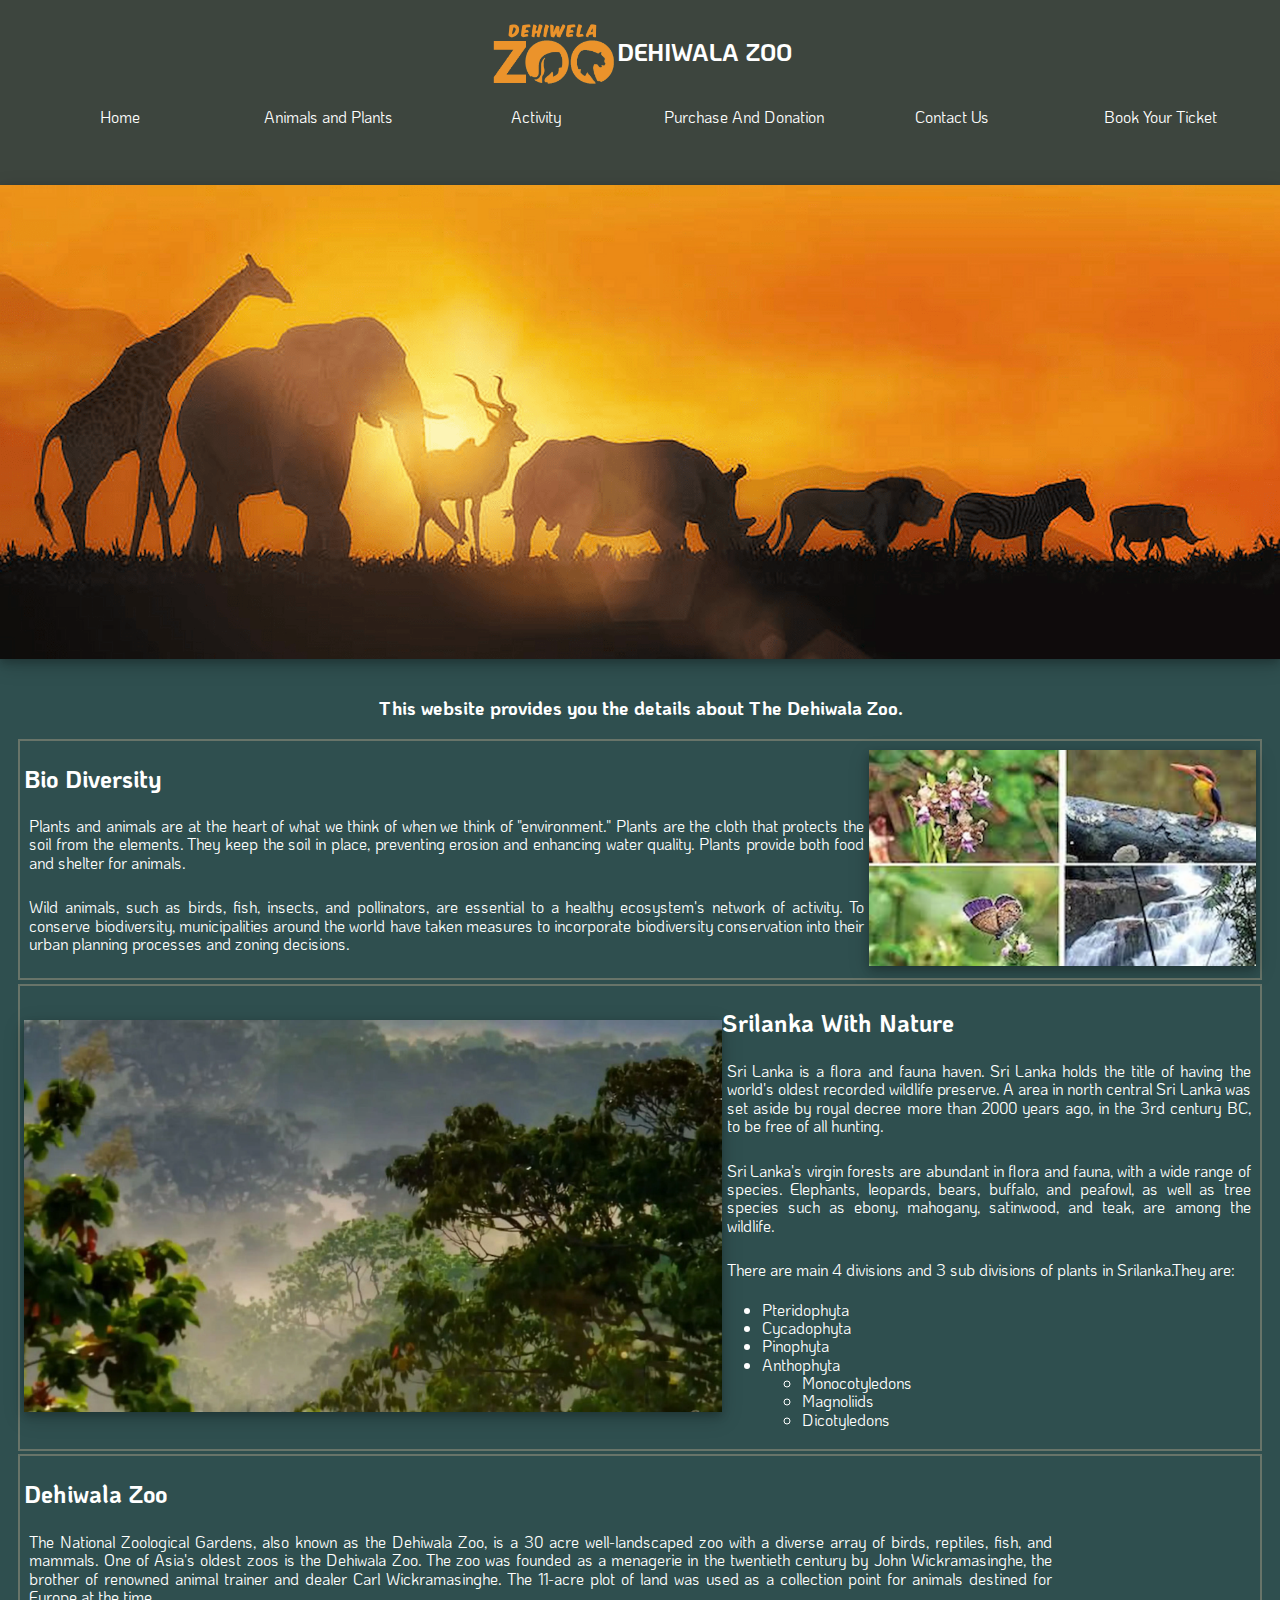
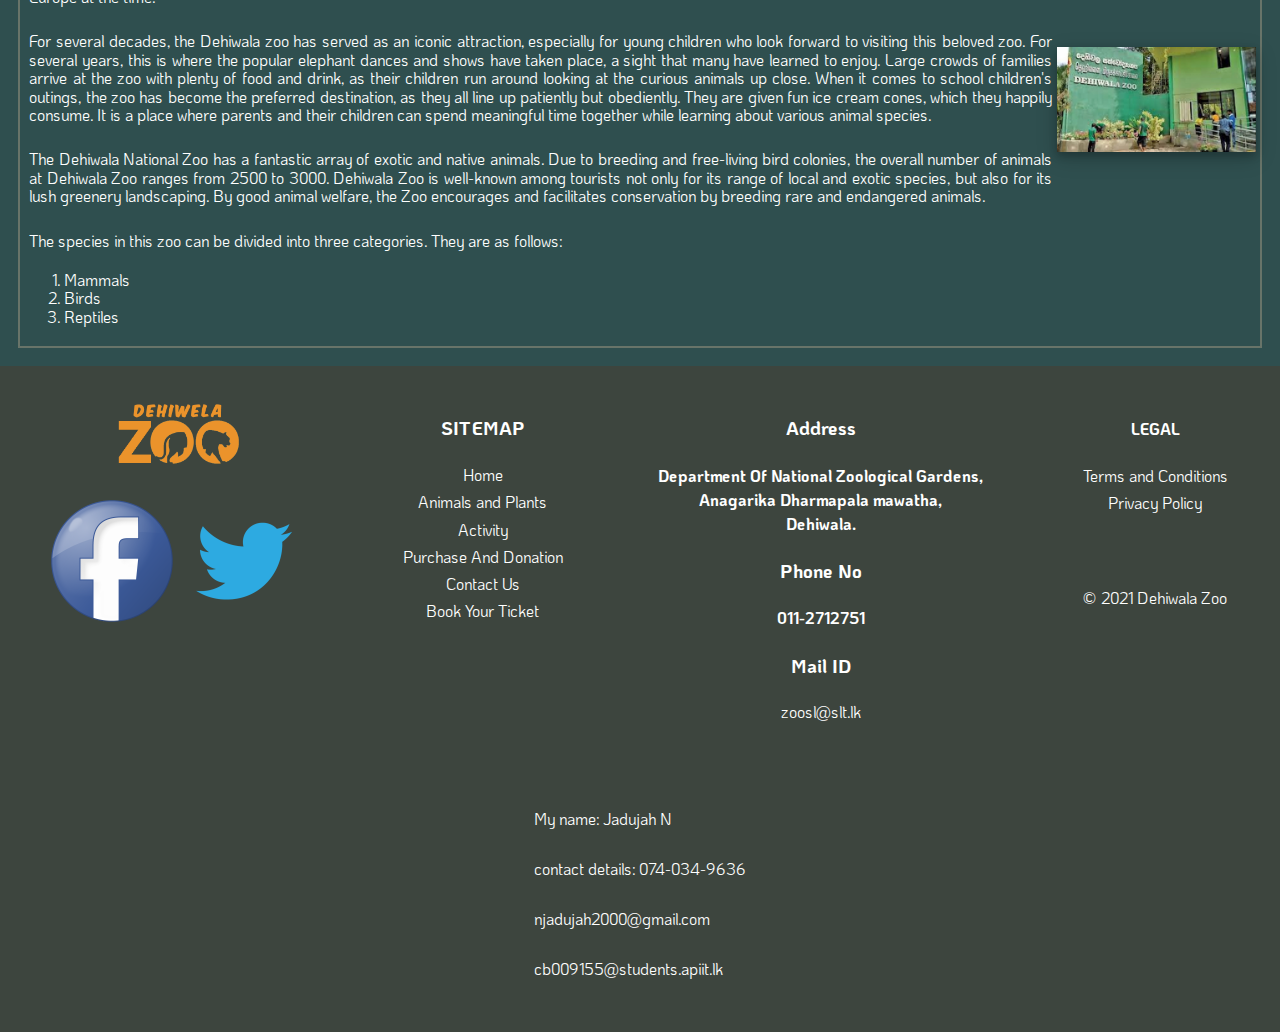
<file: index.html>
<!DOCTYPE html>
<html lang="en">

<head>
    <meta charset="utf-8">
    <meta name="viewport" content="width=device-width, initial-scale=1">
    <meta name="description" content="This is about Dehiwala Zoo">

    <title>Dehiwala Zoo-Home Page</title>

    <link rel="stylesheet" href="style/normalise.css">
    <link rel="stylesheet" href="style/style.css">

    <!--Favicons comes here-->
    <link rel="apple-touch-icon" sizes="180x180" href="images/apple-touch-icon.png">
    <link rel="icon" type="image/png" sizes="32x32" href="images/favicon-32x32.png">
    <link rel="icon" type="image/png" sizes="16x16" href="images/favicon-16x16.png">
    <link rel="manifest" href="images/site.webmanifest">
    <link rel="mask-icon" href="images/safari-pinned-tab.svg" color="#eb932b">
    <link rel="shortcut icon" href="images/favicon.ico">
    <meta name="msapplication-TileColor" content="#da532c">
    <meta name="msapplication-config" content="images/browserconfig.xml">
    <meta name="theme-color" content="#be7928">

    <link rel="manifest" href="manifest.json">

</head>

<body>
    <header>
        <section>
            <img src="images/logo.png" width="120" alt="dehiZooLogo">
            <h2>DEHIWALA ZOO</h2>
        </section>
        <!--
    main navigation are in 2 places.
    1)here
    2)in the footer
-->
        <nav id="mainNav">
            <ul>
                <li><a href="index.html">Home</a></li>
                <li><a href="animals_and_plants.html">Animals and Plants</a></li>
                <li><a href="activity.html">Activity</a></li>
                <li><a href="purchase_and_donate.html">Purchase And Donation</a></li>
                <li><a href="contact_us.html">Contact Us</a></li>
                <li><a href="ticket.html">Book Your Ticket</a></li>
            </ul>
        </nav>
    </header>

    <!--responsive images-->
    <picture>
        <source
            srcset="images/banner-home:1000-370.webp x, images/banner-home:1900-703.webp 2x, images/banner-home:2500-925.webp 3x"
            media="(min-width:400px)">
        <img id="banner" src="images/banner-home:1000-370.jpg" alt="banner"
            srcset="images/banner-home:1900-703.jpg 2x,  images/banner-home:2500-925.jpg 3x">
    </picture>

    <main>
        <div id="home">
            <h3>This website provides you the details about The Dehiwala Zoo.</h3>

            <section class="homebox">
                <section>
                    <h2>Bio Diversity</h2>
                    <p>Plants and animals are at the heart of what we think of when we think of "environment." Plants
                        are the cloth that protects the soil from the elements. They keep the soil in place, preventing
                        erosion and enhancing water quality. Plants provide both food and shelter for animals.
                    </p>
                    <p>
                        Wild animals, such as birds, fish, insects, and pollinators, are essential to a healthy
                        ecosystem's network of activity. To conserve biodiversity, municipalities around the world have
                        taken measures to incorporate biodiversity conservation into their urban planning processes and
                        zoning decisions.
                    </p>
                </section>
                <section>
                    <!--responsive images-->
                    <picture>
                        <source
                            srcset="images/homeBioDiverse:893-500.webp x, images/homeBioDiverse:1786-1000.webp 2x,images/homeBioDiverse:2679-1500.webp 3x"
                            media="(min-width:400px)">
                        <img src="images/homeBioDiverse:893-500.jpg" alt="biodiverse"
                            srcset="images/homeBioDiverse:1786-1000.jpg 2x, images/homeBioDiverse:2679-1500.jpg 3x">
                    </picture>
                </section>
            </section>
            <section class="homebox">
                <section>
                    <!--responsive images-->
                    <picture>
                        <source
                            srcset="images/homeSrilankaWithNature:2668-1500.webp x, images/homeSrilankaWithNature:4447-2500.webp 2x, images/homeSrilankaWithNature:7115-4000.webp 3x"
                            media="(min-width:400px)">
                        <img src="images/homeSrilankaWithNature:2668-1500.jpg" alt="srilanka forest"
                            srcset="images/homeSrilankaWithNature:4447-2500.jpg 2x, images/homeSrilankaWithNature:7115-4000.jpg 3x">
                    </picture>
                </section>
                <section>
                    <h2>Srilanka With Nature</h2>
                    <p>
                        Sri Lanka is a flora and fauna haven. Sri Lanka holds the title of having the world's oldest
                        recorded wildlife preserve. A area in north central Sri Lanka was set aside by royal decree more
                        than 2000 years ago, in the 3rd century BC, to be free of all hunting.
                    </p>
                    <p>
                        Sri Lanka's virgin forests are abundant in flora and fauna, with a wide range of species.
                        Elephants, leopards, bears, buffalo, and peafowl, as well as tree species such as ebony,
                        mahogany, satinwood, and teak, are among the wildlife.
                    </p>
                    <p>There are main 4 divisions and 3 sub divisions of plants in Srilanka.They are:</p>
                    <ul>
                        <li>Pteridophyta</li>
                        <li>Cycadophyta</li>
                        <li>Pinophyta</li>
                        <li>Anthophyta</li>
                        <ul>
                            <li>Monocotyledons</li>
                            <li>Magnoliids</li>
                            <li>Dicotyledons</li>
                        </ul>
                    </ul>
                </section>
            </section>

            <section class="homebox">

                <section>
                    <h2>Dehiwala Zoo</h2>
                    <p>The National Zoological Gardens, also known as the Dehiwala Zoo, is a 30 acre well-landscaped zoo
                        with a diverse array of birds, reptiles, fish, and mammals. One of Asia's oldest zoos is the
                        Dehiwala Zoo. The zoo was founded as a menagerie in the twentieth century by John
                        Wickramasinghe, the brother of renowned animal trainer and dealer Carl Wickramasinghe. The
                        11-acre plot of land was used as a collection point for animals destined for Europe at the time.
                    </p>
                    <p>
                        For several decades, the Dehiwala zoo has served as an iconic attraction, especially for young
                        children who look forward to visiting this beloved zoo. For several years, this is where the
                        popular elephant dances and shows have taken place, a sight that many have learned to enjoy.
                        Large crowds of families arrive at the zoo with plenty of food and drink, as their children run
                        around looking at the curious animals up close. When it comes to school children's outings, the
                        zoo has become the preferred destination, as they all line up patiently but obediently. They are
                        given fun ice cream cones, which they happily consume.
                        It is a place where parents and their children can spend meaningful time together while learning
                        about various animal species.
                    </p>
                    <p>The Dehiwala National Zoo has a fantastic array of exotic and native animals. Due to breeding and
                        free-living bird colonies, the overall number of animals at Dehiwala Zoo ranges from 2500 to
                        3000. Dehiwala Zoo is well-known among tourists not only for its range of local and exotic
                        species, but also for its lush greenery landscaping. By good animal welfare, the Zoo encourages
                        and facilitates conservation by breeding rare and endangered animals.</p>
                    <p>The species in this zoo can be divided into three categories. They are as follows:</p>
                    <ol>
                        <li>Mammals</li>
                        <li>Birds</li>
                        <li>Reptiles</li>

                    </ol>
                </section>
                <section>
                    <!--responsive images-->
                    <picture>
                        <source
                            srcset="images/homeDehiwalaZoo:951-500.webp x, images/homeDehiwalaZoo:1902-1000.webp 2x, images/homeDehiwalaZoo:2853-1500.webp 3x"
                            media="(min-width:400px)">
                        <img src="images/homeDehiwalaZoo:951-500.jpg" alt="diverse"
                            srcset="images/homeDehiwalaZoo:1902-1000.jpg 2x, images/homeDehiwalaZoo:2853-1500.jpg 3x">
                    </picture>
                </section>
            </section>
        </div>
    </main>

    <footer>
        <section>
            <img src="images/logo.png" alt="footer logo" width="100"><br><br>
            <!--will link you to the facen=book zoo page-->
            <a href="https://www.facebook.com/N.Z.G.D.S/"> <img src="images/facebookLogo.ico" alt="fb" width="50"></a>
            <a href="https://twitter.com/dehiwalazoo?lang=en"><img src="images/twitterLogo.ico" alt="twitter"
                    width="50"></a>
        </section>
        <section>
            <nav id="sitemap">
                <h3>SITEMAP</h3>
                <ul>
                    <li><a href="index.html">Home</a></li>
                    <li><a href="animals_and_plants.html">Animals and Plants</a></li>
                    <li><a href="activity.html">Activity</a></li>
                    <li><a href="purchase_and_donate.html">Purchase And Donation</a></li>
                    <li><a href="contact_us.html">Contact Us</a></li>
                    <li><a href="ticket.html">Book Your Ticket</a></li>
                </ul>
            </nav>
        </section>
        <section>
            <h3>Address</h3>
            <h4>Department Of National Zoological Gardens,<br>
                Anagarika Dharmapala mawatha,<br>
                Dehiwala.</h4>
            <h3>Phone No</h3>
            <h4>011-2712751</h4>
            <h3>Mail ID</h3><a href="mailto:zoosl@slt.lk">zoosl@slt.lk</a>
        </section>
        <section>
            <h4>LEGAL</h4>
            <a href="">Terms and Conditions</a><br>
            <a href="">Privacy Policy</a><br><br><br>
            <p> &copy; 2021 Dehiwala Zoo </p>
        </section>
        <section>
            <p>My name: Jadujah N</p>
            <p>contact details: 074-034-9636</p>
            <p>njadujah2000@gmail.com</p>
            <p>cb009155@students.apiit.lk</p>
        </section>
        <!--images taken from:
            1)free site: https://www.freewebheaders.com/animals/wildlife-headers/
            2)zoo logo and image: https://www.brandcrowd.com/
              https://www.pinterest.com/pin/728668414691187751/
            3)https://www.urlaub-sr-lanka.info/knuckles-forest-sri-lanka/
            4)icon: https://icons8.com/icons/set/arrow
        -->

    </footer>
</body>
</file>
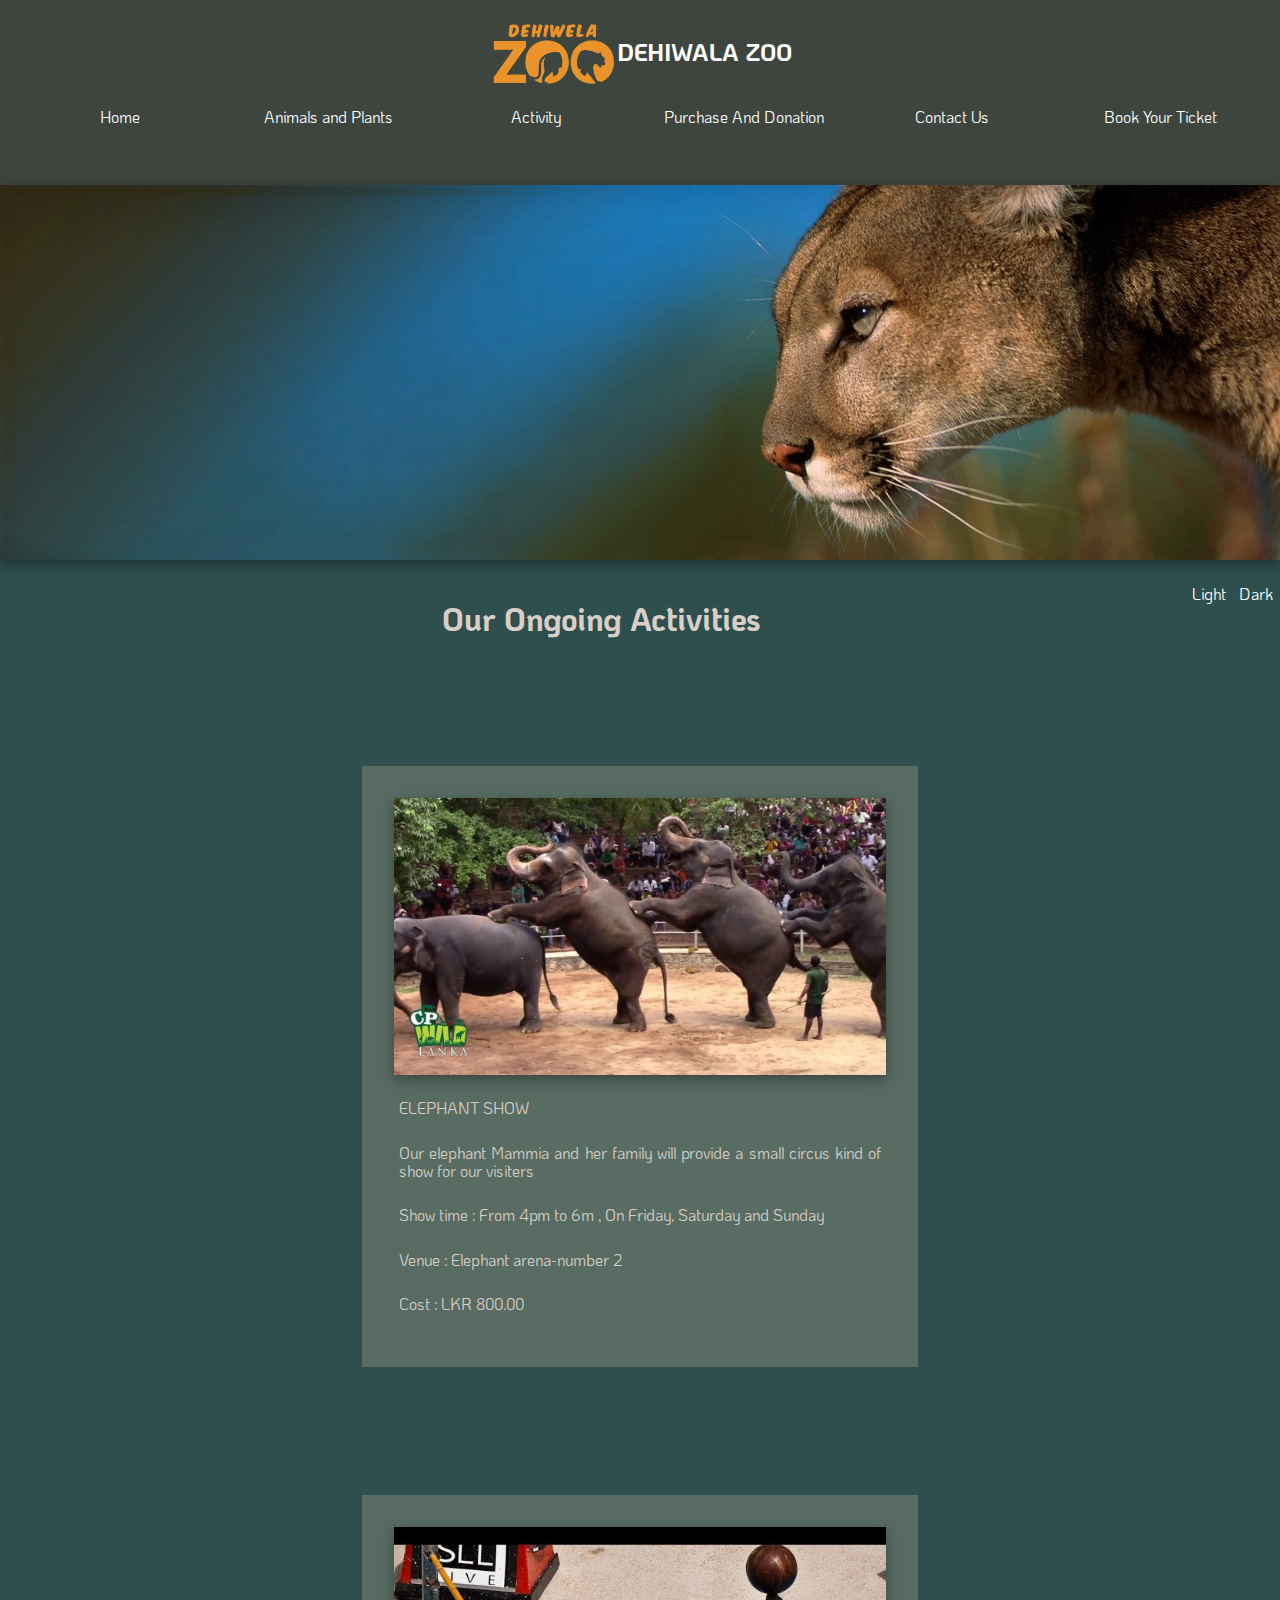
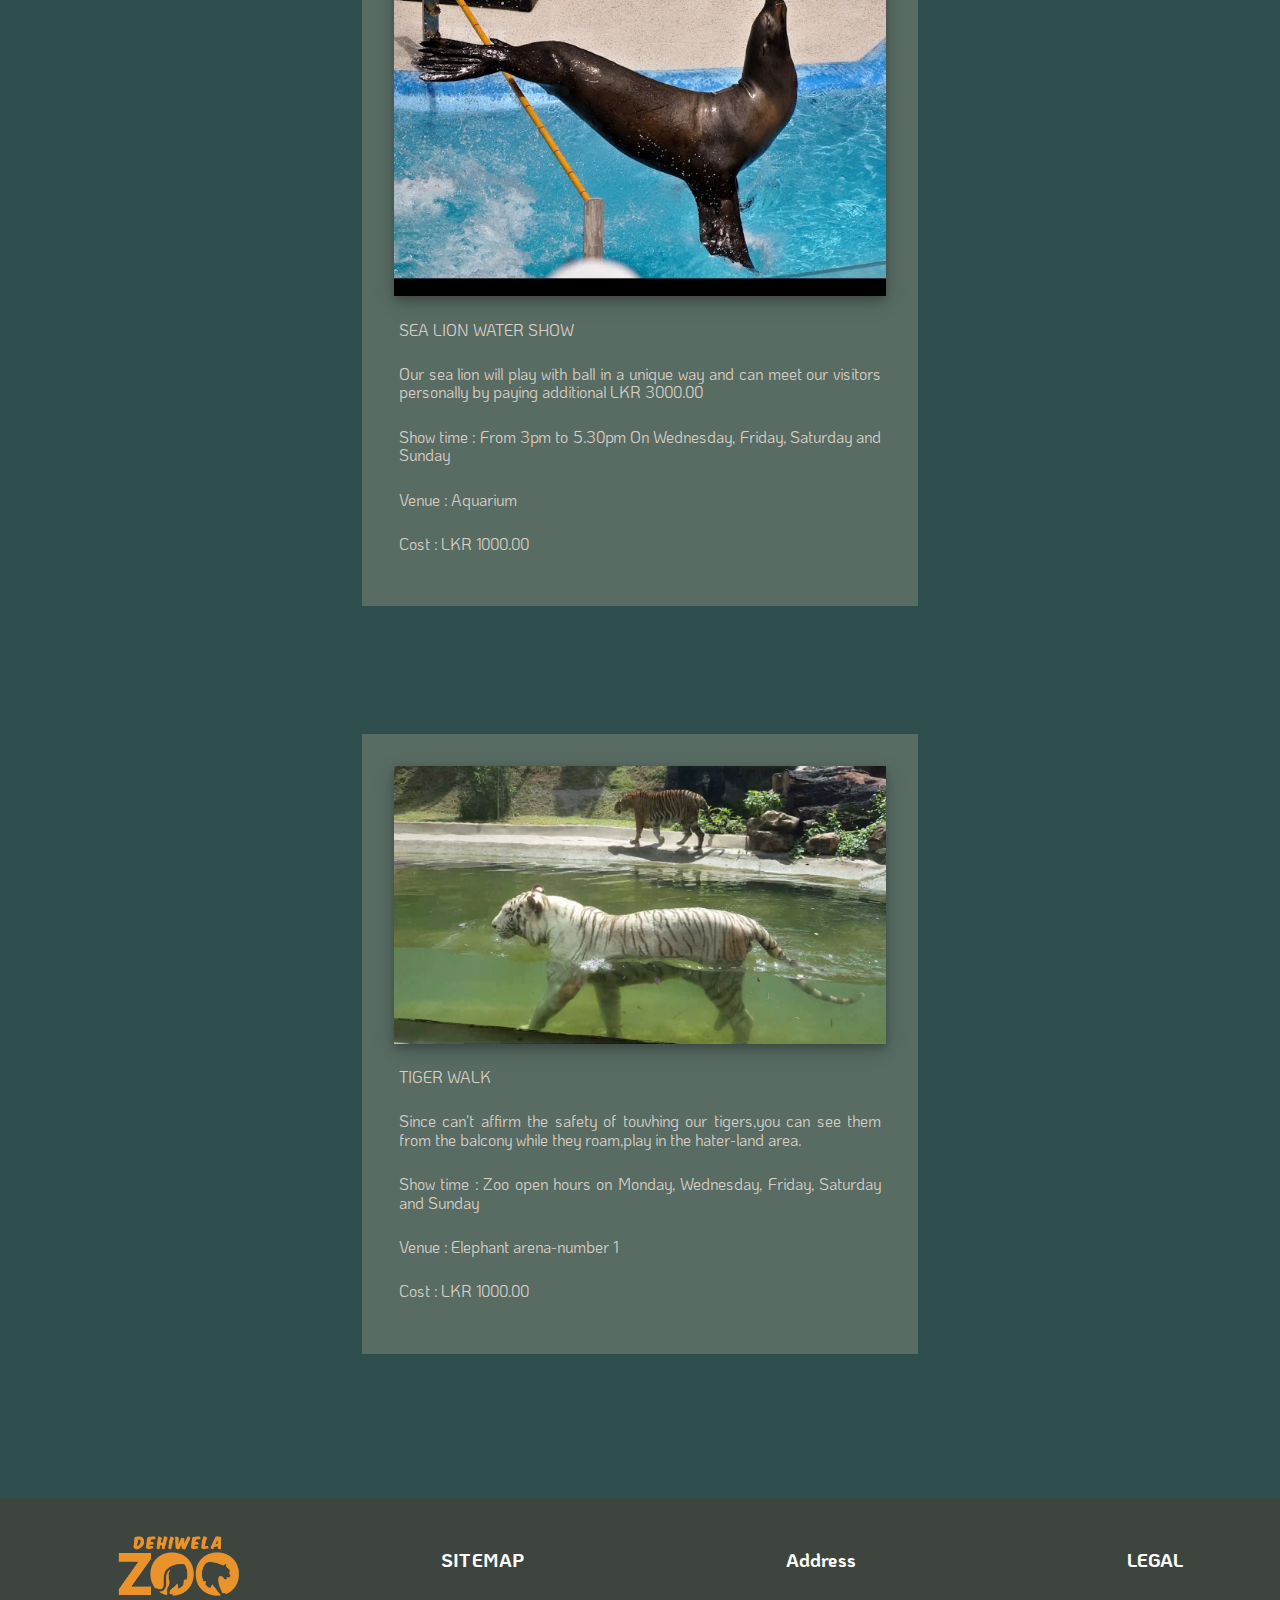
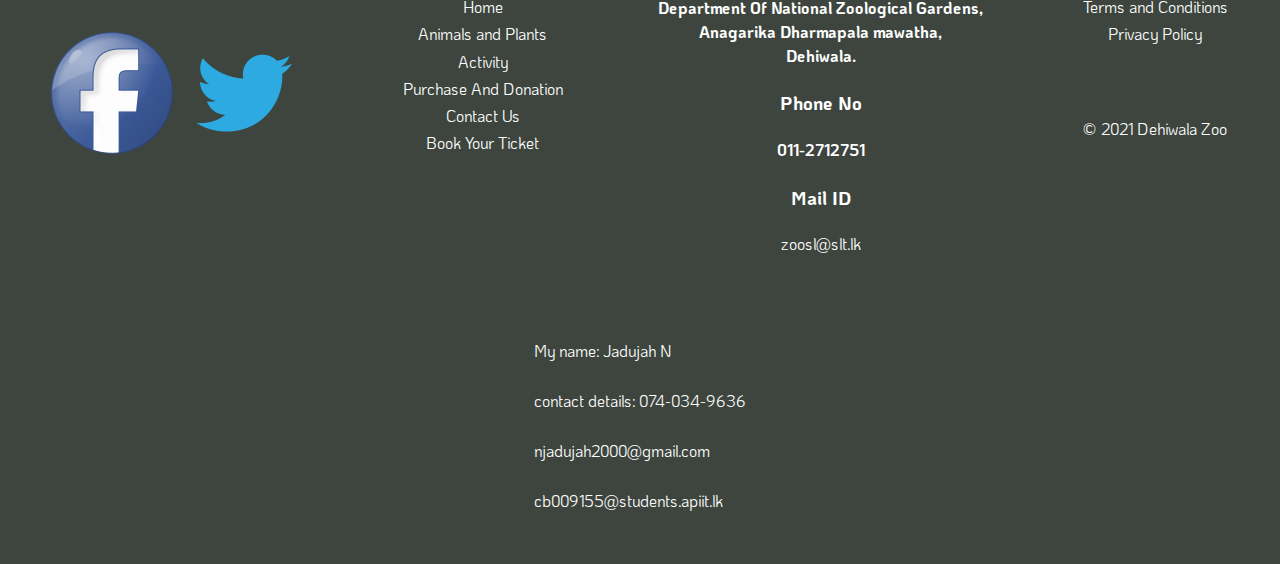
<file: activity.html>
<!DOCTYPE html>
<html lang="en">

<head>
    <meta charset="utf-8">
    <meta name="viewport" content="width=device-width, initial-scale=1">
    <meta name="description" content="This is about Dehiwala Zoo">

    <title>Dehiwala Zoo-Activities</title>

    <link rel="stylesheet" href="style/normalise.css">
    <link rel="stylesheet" href="style/style.css">

    <!--Favicons comes here-->
    <link rel="apple-touch-icon" sizes="180x180" href="images/apple-touch-icon.png">
    <link rel="icon" type="image/png" sizes="32x32" href="images/favicon-32x32.png">
    <link rel="icon" type="image/png" sizes="16x16" href="images/favicon-16x16.png">
    <link rel="manifest" href="images/site.webmanifest">
    <link rel="mask-icon" href="images/safari-pinned-tab.svg" color="#5bbad5">
    <link rel="shortcut icon" href="images/favicon.ico">
    <meta name="msapplication-TileColor" content="#da532c">
    <meta name="msapplication-config" content="images/browserconfig.xml">
    <meta name="theme-color" content="#ffffff">

    <link rel="manifest" href="manifest.json">

</head>

<body>
    <header>
        <section>
            <img src="images/logo.png" width="120" alt="dehiZooLogo">
            <h2>DEHIWALA ZOO</h2>
        </section>

        <nav id="mainNav">
            <ul>
                <li><a href="index.html">Home</a></li>
                <li><a href="animals_and_plants.html">Animals and Plants</a></li>
                <li><a href="activity.html">Activity</a></li>
                <li><a href="purchase_and_donate.html">Purchase And Donation</a></li>
                <li><a href="contact_us.html">Contact Us</a></li>
                <li><a href="ticket.html">Book Your Ticket</a></li>
            </ul>
        </nav>
    </header>
    <img id="banner" src="images/banner-activities.jpeg" alt="banner">
    <section id="v">
        <p><a class="p" href="sealion_light.html">Light</a></p>
        <p><a class="p" href="sealion_dark.html">Dark</a></p>
    </section>
    <main>
        <section id="activity">
            <h1>Our Ongoing Activities</h1>
            <section>
                <img src="images/ELEPHANTCIRCUS.jpeg" alt="elephantShow" width="500">
                <p>ELEPHANT SHOW</p>
                <p>Our elephant Mammia and her family will provide a small circus kind of show for our visiters</p>
                <p>Show time : From 4pm to 6m , On Friday, Saturday and Sunday</p>
                <p>Venue : Elephant arena-number 2</p>
                <P>Cost : LKR 800.00</p>
            </section>
            <section>
                <img src="images/seaLionShow.jpeg" alt="sealion" width="500">
                <p>SEA LION WATER SHOW</p>
                <p>Our sea lion will play with ball in a unique way and can meet our visitors personally by paying
                    additional LKR 3000.00</p>
                <p>Show time : From 3pm to 5.30pm On Wednesday, Friday, Saturday and Sunday</p>
                <p>Venue : Aquarium</p>
                <P>Cost : LKR 1000.00</p>
            </section>
            <section>
                <img src="images/tigershow.jpeg" alt="tiger" width="500">
                <p>TIGER WALK</p>
                <p>Since can't affirm the safety of touvhing our tigers,you can see them from the balcony while they
                    roam,play in the hater-land area.</p>
                <p>Show time : Zoo open hours on Monday, Wednesday, Friday, Saturday and Sunday</p>
                <p>Venue : Elephant arena-number 1</p>
                <P>Cost : LKR 1000.00</p>
            </section>
        </section>
    </main>
    <footer>
        <section>
            <img src="images/logo.png" alt="footer logo" width="100"><br><br>
            <a href="https://www.facebook.com/N.Z.G.D.S/"> <img src="images/facebookLogo.ico" alt="fb" width="50"></a>
            <a href="https://twitter.com/dehiwalazoo?lang=en"><img src="images/twitterLogo.ico" alt="twitter"
                    width="50"></a>
        </section>
        <section>
            <nav id="sitemap">
                <h3>SITEMAP</h3>
                <ul>
                    <li><a href="index.html">Home</a></li>
                    <li><a href="animals_and_plants.html">Animals and Plants</a></li>
                    <li><a href="activity.html">Activity</a></li>
                    <li><a href="purchase_and_donate.html">Purchase And Donation</a></li>
                    <li><a href="contact_us.html">Contact Us</a></li>
                    <li><a href="ticket.html">Book Your Ticket</a></li>
                </ul>
            </nav>
        </section>
        <section>
            <h3>Address</h3>
            <h4>Department Of National Zoological Gardens,<br>
                Anagarika Dharmapala mawatha,<br>
                Dehiwala.</h4>
            <h3>Phone No</h3>
            <h4>011-2712751</h4>
            <h3>Mail ID</h3><a href="mailto:zoosl@slt.lk">zoosl@slt.lk</a>
        </section>
        <section>
            <h3>LEGAL</h3>
            <a href="">Terms and Conditions</a><br>
            <a href="">Privacy Policy</a><br><br><br>
            <p>&copy; 2021 Dehiwala Zoo</p>
        </section>
        <section>
            <p>My name: Jadujah N</p>
            <p>contact details: 074-034-9636</p>
            <p>njadujah2000@gmail.com</p>
            <p>cb009155@students.apiit.lk</p>
        </section>
        <!--
            1)elephant: https://mravinash.com/sri-lanka/4-places-to-visit-in-colombo-in-a-day/
            2)sea lion: https://dietwalls.blogspot.com/2009/04/sea-lion-diet-facts.html 
            3)tiger: https://www.youtube.com/watch?v=9HMSOzdOrD4
        -->

    </footer>
</body>
</file>
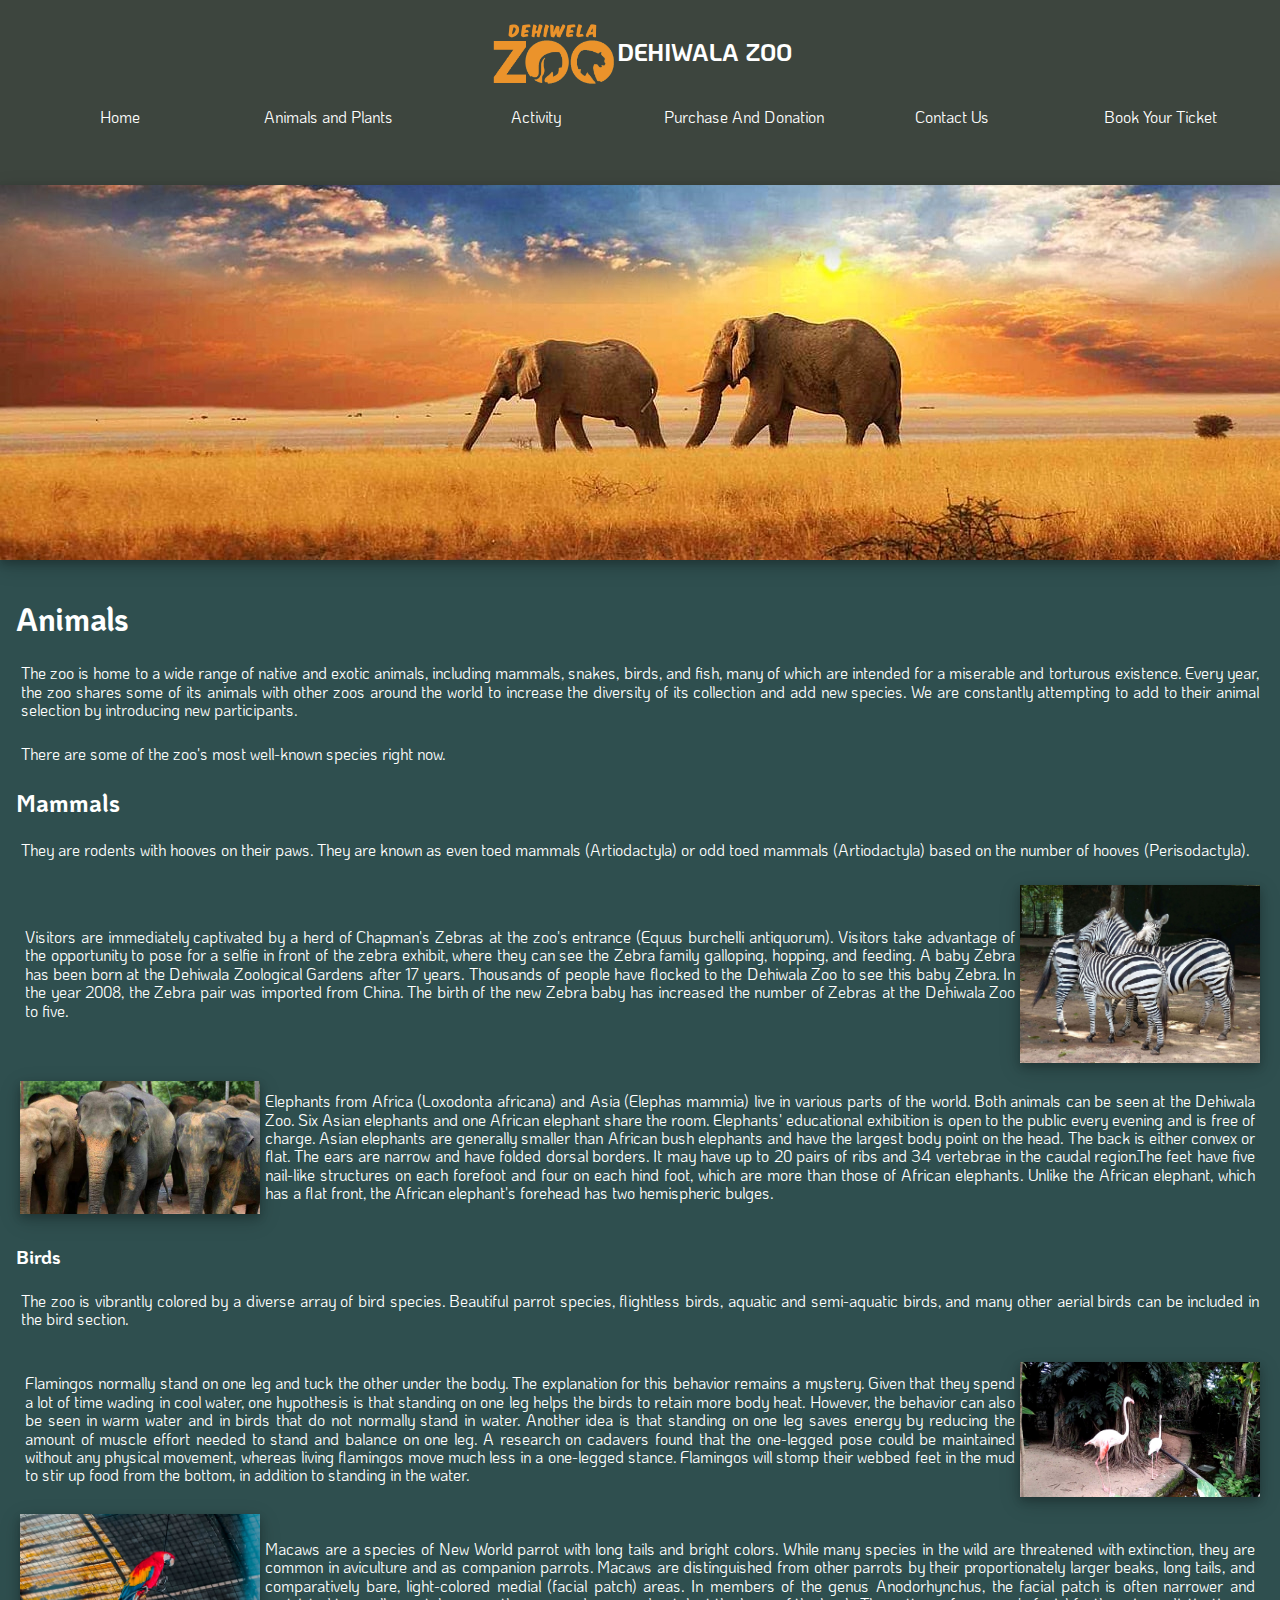
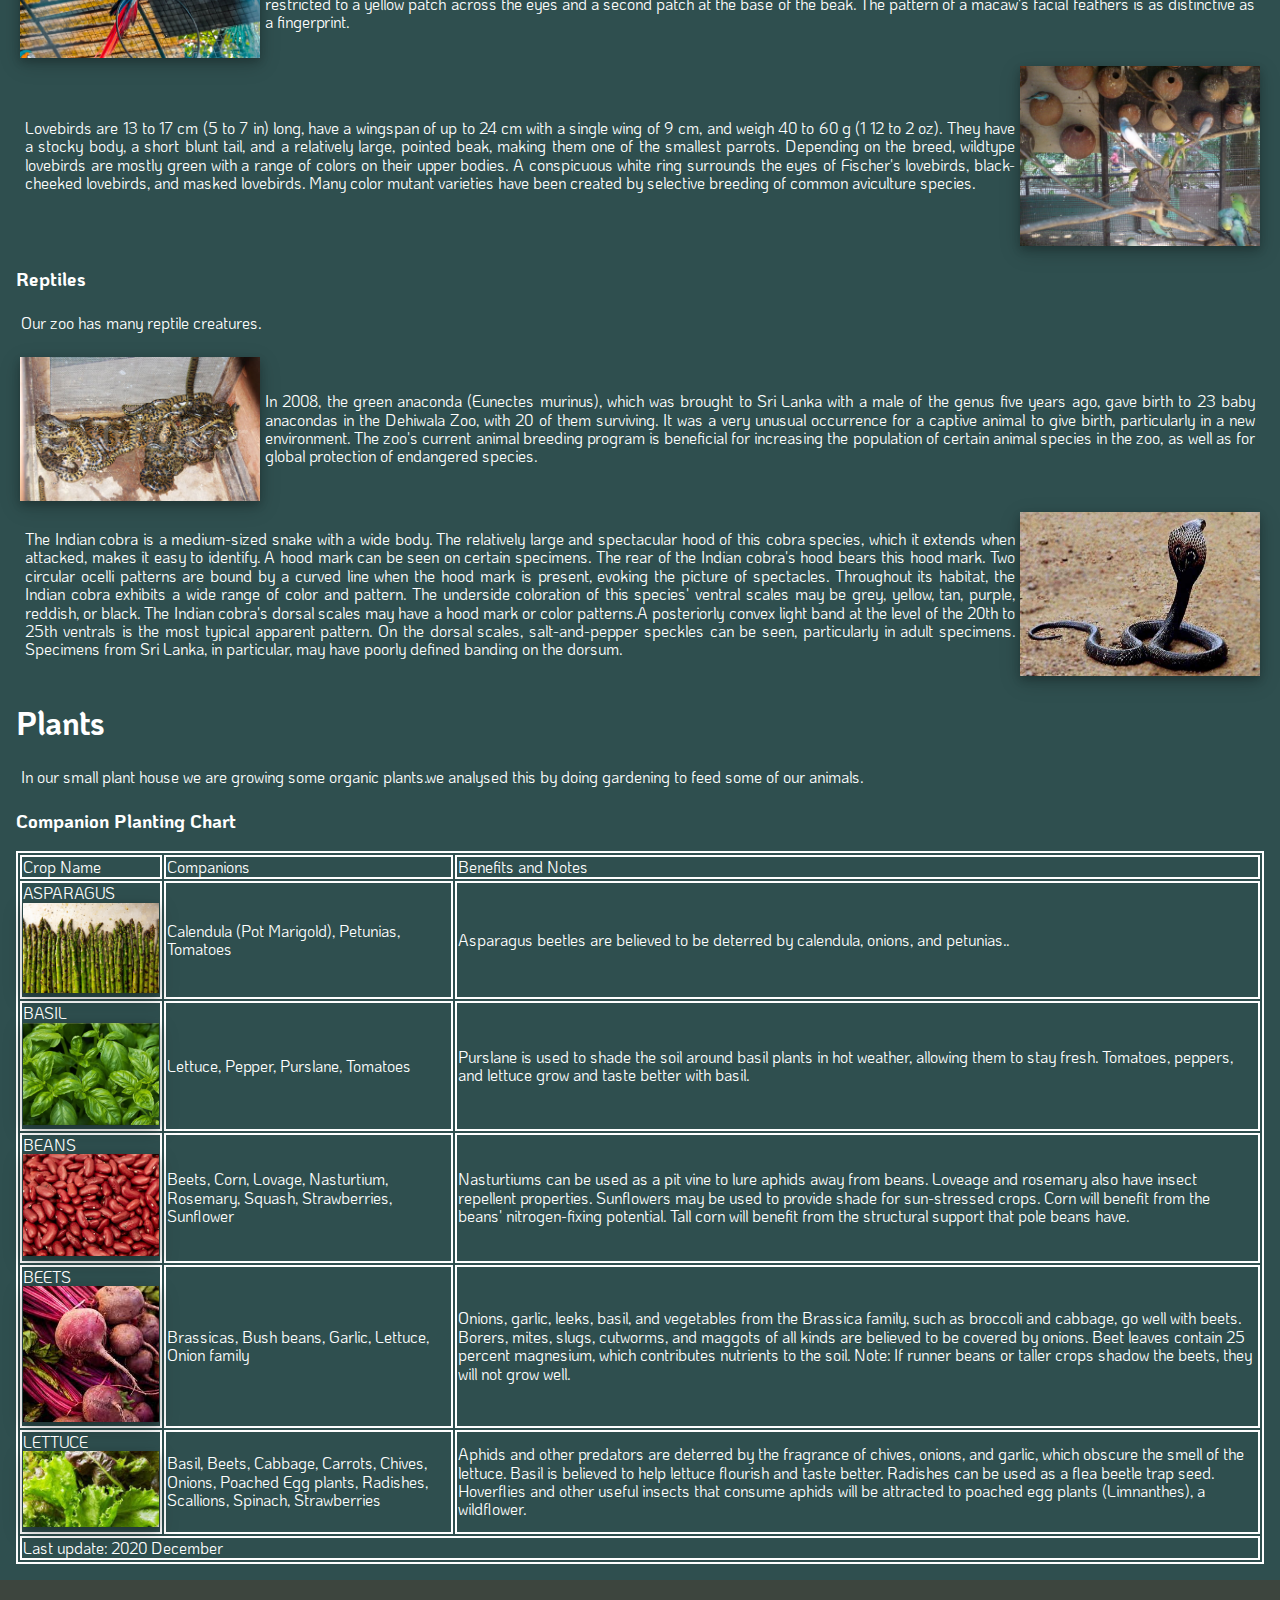
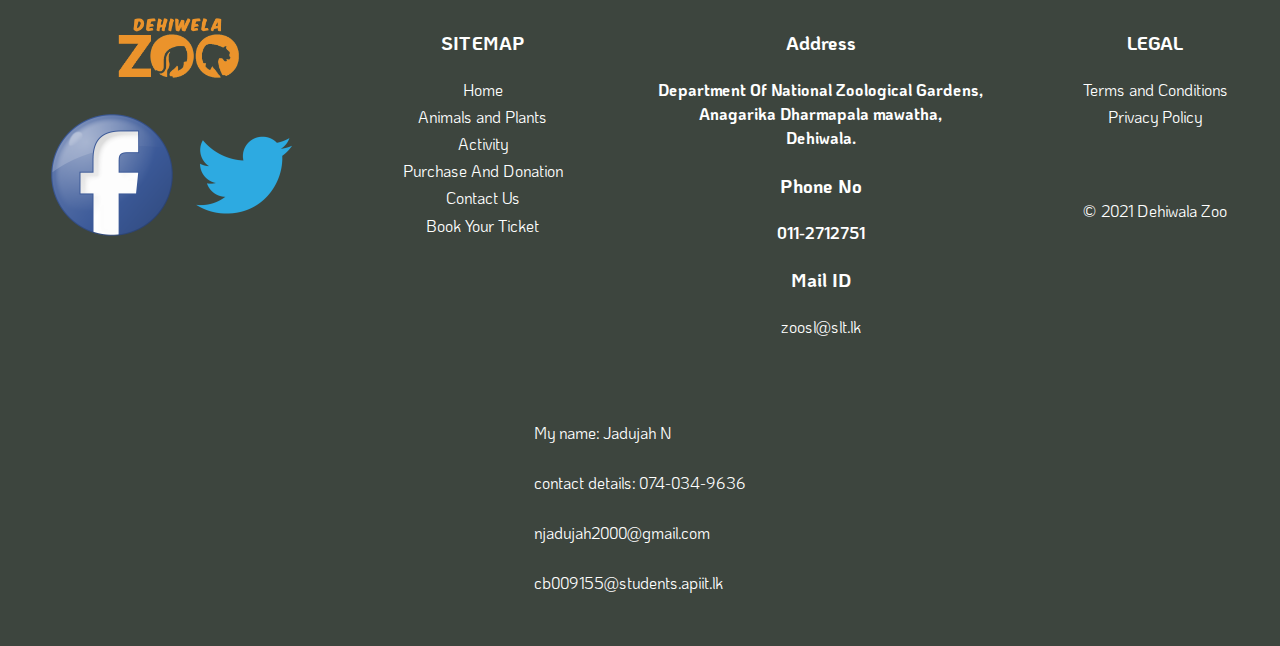
<file: animals_and_plants.html>
<!DOCTYPE html>
<html lang="en">

<head>
    <meta charset="utf-8">
    <meta name="viewport" content="width=device-width, initial-scale=1">
    <meta name="description" content="This is about Dehiwala Zoo">

    <title>Dehiwala Zoo-Animals and Plants</title>

    <link rel="stylesheet" href="style/normalise.css">
    <link rel="stylesheet" href="style/style.css">

    <!--Favicons comes here-->
    <link rel="apple-touch-icon" sizes="180x180" href="images/n.png">
    <link rel="icon" type="image/png" sizes="32x32" href="images/favicon-32x32.png">
    <link rel="icon" type="image/png" sizes="16x16" href="images/favicon-16x16.png">
    <link rel="manifest" href="images/site.webmanifest">
    <link rel="mask-icon" href="images/safari-pinned-tab.svg" color="#eb932b">
    <link rel="shortcut icon" href="images/favicon.ico">
    <meta name="msapplication-TileColor" content="#da532c">
    <meta name="msapplication-config" content="images/browserconfig.xml">
    <meta name="theme-color" content="#be7928">

    <link rel="manifest" href="manifest.json">

</head>

<body>
    <header>
        <section>
            <img src="images/logo.png" alt="dehiZooLogo">
            <h2>DEHIWALA ZOO</h2>
        </section>

        <nav id="mainNav">
            <ul>
                <li><a href="index.html">Home</a></li>
                <li><a href="animals_and_plants.html">Animals and Plants</a></li>
                <li><a href="activity.html">Activity</a></li>
                <li><a href="purchase_and_donate.html">Purchase And Donation</a></li>
                <li><a href="contact_us.html">Contact Us</a></li>
                <li><a href="ticket.html">Book Your Ticket</a></li>
            </ul>
        </nav>
    </header>
    <img id="banner" src="images/banner-animalplant.jpeg" alt="banner">
    <main>
        <h1>Animals</h1>
        <p>The zoo is home to a wide range of native and exotic animals, including mammals, snakes, birds, and fish,
            many of which are intended for a miserable and torturous existence. Every year, the zoo shares some of its
            animals with other zoos around the world to increase the diversity of its collection and add new species. We
            are constantly attempting to add to their animal selection by introducing new participants.</p>
        <p>There are some of the zoo's most well-known species right now.</p>

        <h2>Mammals</h2>
        <p>They are rodents with hooves on their paws. They are known as even toed mammals (Artiodactyla) or odd toed
            mammals (Artiodactyla) based on the number of hooves (Perisodactyla).</p>
        <section id="animalplant">
            <section>
                <p>Visitors are immediately captivated by a herd of Chapman's Zebras at the zoo's entrance (Equus
                    burchelli antiquorum). Visitors take advantage of the opportunity to pose for a selfie in front of
                    the zebra exhibit, where they can see the Zebra family galloping, hopping, and feeding. A baby Zebra
                    has been born at the Dehiwala Zoological Gardens after 17 years. Thousands of people have flocked to
                    the Dehiwala Zoo to see this baby Zebra. In the year 2008, the Zebra pair was imported from China.
                    The birth of the new Zebra baby has increased the number of Zebras at the Dehiwala Zoo to five.</p>
                <img src="images/zebra.jpeg" alt="zebra">
            </section>

            <section>
                <img src="images/elephants-dehiwala-zoo.jpeg" alt="elephants-animalPage">
                <p>Elephants from Africa (Loxodonta africana) and Asia (Elephas mammia) live in various parts of the
                    world. Both animals can be seen at the Dehiwala Zoo. Six Asian elephants and one African elephant
                    share the room. Elephants' educational exhibition is open to the public every evening and is free of
                    charge. Asian elephants are generally smaller than African bush elephants and have the largest body
                    point on the head. The back is either convex or flat. The ears are narrow and have folded dorsal
                    borders. It may have up to 20 pairs of ribs and 34 vertebrae in the caudal region.The feet have five
                    nail-like structures on each forefoot and four on each hind foot, which are more than those of
                    African elephants. Unlike the African elephant, which has a flat front, the African elephant's
                    forehead has two hemispheric bulges.</p>
            </section>

            <h3>Birds</h3>
            <p>The zoo is vibrantly colored by a diverse array of bird species. Beautiful parrot species, flightless
                birds, aquatic and semi-aquatic birds, and many other aerial birds can be included in the bird section.
            </p>

            <section>
                <p>Flamingos normally stand on one leg and tuck the other under the body. The explanation for this
                    behavior remains a mystery. Given that they spend a lot of time wading in cool water, one hypothesis
                    is that standing on one leg helps the birds to retain more body heat. However, the behavior can also
                    be seen in warm water and in birds that do not normally stand in water. Another idea is that
                    standing on one leg saves energy by reducing the amount of muscle effort needed to stand and balance
                    on one leg. A research on cadavers found that the one-legged pose could be maintained without any
                    physical movement, whereas living flamingos move much less in a one-legged stance. Flamingos will
                    stomp their webbed feet in the mud to stir up food from the bottom, in addition to standing in the
                    water.</p>
                <img src="images/flamingos.jpeg" alt="flamingos">
            </section>

            <section>
                <img src="images/macows.jpeg" alt="macows">
                <p>Macaws are a species of New World parrot with long tails and bright colors. While many species in the
                    wild are threatened with extinction, they are common in aviculture and as companion parrots. Macaws
                    are distinguished from other parrots by their proportionately larger beaks, long tails, and
                    comparatively bare, light-colored medial (facial patch) areas. In members of the genus
                    Anodorhynchus, the facial patch is often narrower and restricted to a yellow patch across the eyes
                    and a second patch at the base of the beak. The pattern of a macaw's facial feathers is as
                    distinctive as a fingerprint.</p>
            </section>
            <section>
                <p>Lovebirds are 13 to 17 cm (5 to 7 in) long, have a wingspan of up to 24 cm with a single wing of 9
                    cm, and weigh 40 to 60 g (1 12 to 2 oz). They have a stocky body, a short blunt tail, and a
                    relatively large, pointed beak, making them one of the smallest parrots. Depending on the breed,
                    wildtype lovebirds are mostly green with a range of colors on their upper bodies. A conspicuous
                    white ring surrounds the eyes of Fischer's lovebirds, black-cheeked lovebirds, and masked lovebirds.
                    Many color mutant varieties have been created by selective breeding of common aviculture species.
                </p>
                <img src="images/loveBirs.jpeg" alt="love bird">

            </section>
            <h3>Reptiles</h3>
            <p>Our zoo has many reptile creatures.</p>
            <section>
                <img src="images/anacondaBabies.jpeg" alt="anaconda babies">
                <p>In 2008, the green anaconda (Eunectes murinus), which was brought to Sri Lanka with a male of the
                    genus five years ago, gave birth to 23 baby anacondas in the Dehiwala Zoo, with 20 of them
                    surviving. It was a very unusual occurrence for a captive animal to give birth, particularly in a
                    new environment. The zoo's current animal breeding program is beneficial for increasing the
                    population of certain animal species in the zoo, as well as for global protection of endangered
                    species.</p>
            </section>
            <section>
                <p>
                    The Indian cobra is a medium-sized snake with a wide body. The relatively large and spectacular hood
                    of this cobra species, which it extends when attacked, makes it easy to identify. A hood mark can be
                    seen on certain specimens. The rear of the Indian cobra's hood bears this hood mark. Two circular
                    ocelli patterns are bound by a curved line when the hood mark is present, evoking the picture of
                    spectacles. Throughout its habitat, the Indian cobra exhibits a wide range of color and pattern. The
                    underside coloration of this species' ventral scales may be grey, yellow, tan, purple, reddish, or
                    black. The Indian cobra's dorsal scales may have a hood mark or color patterns.A posteriorly convex
                    light band at the level of the 20th to 25th ventrals is the most typical apparent pattern. On the
                    dorsal scales, salt-and-pepper speckles can be seen, particularly in adult specimens. Specimens from
                    Sri Lanka, in particular, may have poorly defined banding on the dorsum.
                </p>
                <img src="images/Cobra.jpeg" alt="cobra">

            </section>
        </section>
        <h1>Plants</h1>
        <p>In our small plant house we are growing some organic plants.we analysed this by doing gardening to feed some
            of our animals.</p>
        <h3>Companion Planting Chart</h3>
        <section>
            <table>
                <thead>
                    <tr>
                        <td>Crop Name</td>
                        <td>Companions</td>
                        <td>Benefits and Notes</td>
                    </tr>
                </thead>
                <tbody>
                    <tr>
                        <td>ASPARAGUS<br><img src="images/asparagus.jpeg" alt="asp"></td>
                        <td>Calendula (Pot Marigold), Petunias, Tomatoes</td>
                        <td>Asparagus beetles are believed to be deterred by calendula, onions, and petunias..</td>
                    </tr>
                    <tr>
                        <td>BASIL<br><img src="images/organic-basil.jpeg" alt="basil"></td>
                        <td>Lettuce, Pepper, Purslane, Tomatoes</td>
                        <td>Purslane is used to shade the soil around basil plants in hot weather, allowing them to stay
                            fresh. Tomatoes, peppers, and lettuce grow and taste better with basil.</td>
                    </tr>
                    <tr>
                        <td>BEANS<br><img src="images/beans.jpeg" alt="beans"></td>
                        <td>Beets, Corn, Lovage, Nasturtium, Rosemary, Squash, Strawberries, Sunflower</td>
                        <td>Nasturtiums can be used as a pit vine to lure aphids away from beans. Loveage and rosemary
                            also have insect repellent properties. Sunflowers may be used to provide shade for
                            sun-stressed crops. Corn will benefit from the beans' nitrogen-fixing potential. Tall corn
                            will benefit from the structural support that pole beans have.</td>
                    </tr>
                    <tr>
                        <td>BEETS<br><img src="images/beets.jpeg" alt="beets"></td>
                        <td>Brassicas, Bush beans, Garlic, Lettuce, Onion family</td>
                        <td>Onions, garlic, leeks, basil, and vegetables from the Brassica family, such as broccoli and
                            cabbage, go well with beets. Borers, mites, slugs, cutworms, and maggots of all kinds are
                            believed to be covered by onions. Beet leaves contain 25 percent magnesium, which
                            contributes nutrients to the soil. Note: If runner beans or taller crops shadow the beets,
                            they will not grow well.</td>
                    </tr>
                    <tr>
                        <td>LETTUCE<br><img src="images/letuse.jpeg" alt="lettuce"></td>
                        <td>Basil, Beets, Cabbage, Carrots, Chives, Onions, Poached Egg plants, Radishes, Scallions,
                            Spinach, Strawberries</td>
                        <td>Aphids and other predators are deterred by the fragrance of chives, onions, and garlic,
                            which obscure the smell of the lettuce. Basil is believed to help lettuce flourish and taste
                            better. Radishes can be used as a flea beetle trap seed. Hoverflies and other useful insects
                            that consume aphids will be attracted to poached egg plants (Limnanthes), a wildflower.</td>
                    </tr>
                </tbody>
                <tfoot>
                    <td colspan="3">Last update: 2020 December</td>
                </tfoot>
            </table>
        </section>
    </main>
    <footer>
        <section>
            <img src="images/logo.png" alt="footer logo"><br><br>
            <a href="https://www.facebook.com/N.Z.G.D.S/"> <img src="images/facebookLogo.ico" alt="fb"></a>
            <a href="https://twitter.com/dehiwalazoo?lang=en"><img src="images/twitterLogo.ico" alt="twitter"></a>
        </section>
        <section>
            <nav id="sitemap">
                <h3>SITEMAP</h3>
                <ul>
                    <li><a href="index.html">Home</a></li>
                    <li><a href="animals_and_plants.html">Animals and Plants</a></li>
                    <li><a href="activity.html">Activity</a></li>
                    <li><a href="purchase_and_donate.html">Purchase And Donation</a></li>
                    <li><a href="contact_us.html">Contact Us</a></li>
                    <li><a href="ticket.html">Book Your Ticket</a></li>
                </ul>
            </nav>
        </section>
        <section>
            <h3>Address</h3>
            <h4>Department Of National Zoological Gardens,<br>
                Anagarika Dharmapala mawatha,<br>
                Dehiwala.</h4>
            <h3>Phone No</h3>
            <h4>011-2712751</h4>
            <h3>Mail ID</h3><a href="mailto:zoosl@slt.lk">zoosl@slt.lk</a>
        </section>
        <section>
            <h3>LEGAL</h3>
            <a href="">Terms and Conditions</a><br>
            <a href="">Privacy Policy</a><br><br><br>
            <p>&copy; 2021 Dehiwala Zoo</p>
        </section>
        <section>
            <p>My name: Jadujah N</p>
            <p>contact details: 074-034-9636</p>
            <p>njadujah2000@gmail.com</p>
            <p>cb009155@students.apiit.lk</p>
        </section>
        <!--
            2)elephant: https://www.newsfirst.lk/tag/dehiwala-national-zoo/
            3)flamingo: https://www.youtube.com/watch?v=bB2P3As_a24
            4)macaws: https://mravinash.com/sri-lanka/4-places-to-visit-in-colombo-in-a-day/
            5)lovebird: https://www.flickr.com/photos/wadwathsala/5265380261
            6)anaconda: http://www.dailymirror.lk/32550/anacondas-in-dehiwela
            7)indian cobra: http://imagenesethel.blogspot.com/2015/03/imagenes-de-serpientes-mas-venenosas-y.html
            8)asparagus: http://www.cafarmersmkts.com/events/asparagus-is-in-season
            9)basil: https://line.17qq.com/articles/gkkmmsqwy.html
            10)beans: https://www.healthline.com/nutrition/foods/kidney-beans
            11)beets: https://www.bettergreen.co.za/
            12)letuce: https://gettygift.vercel.app/posts/romaine-lettuce-salad-recipes-epicurious/
        -->

    </footer>
</body>
</file>
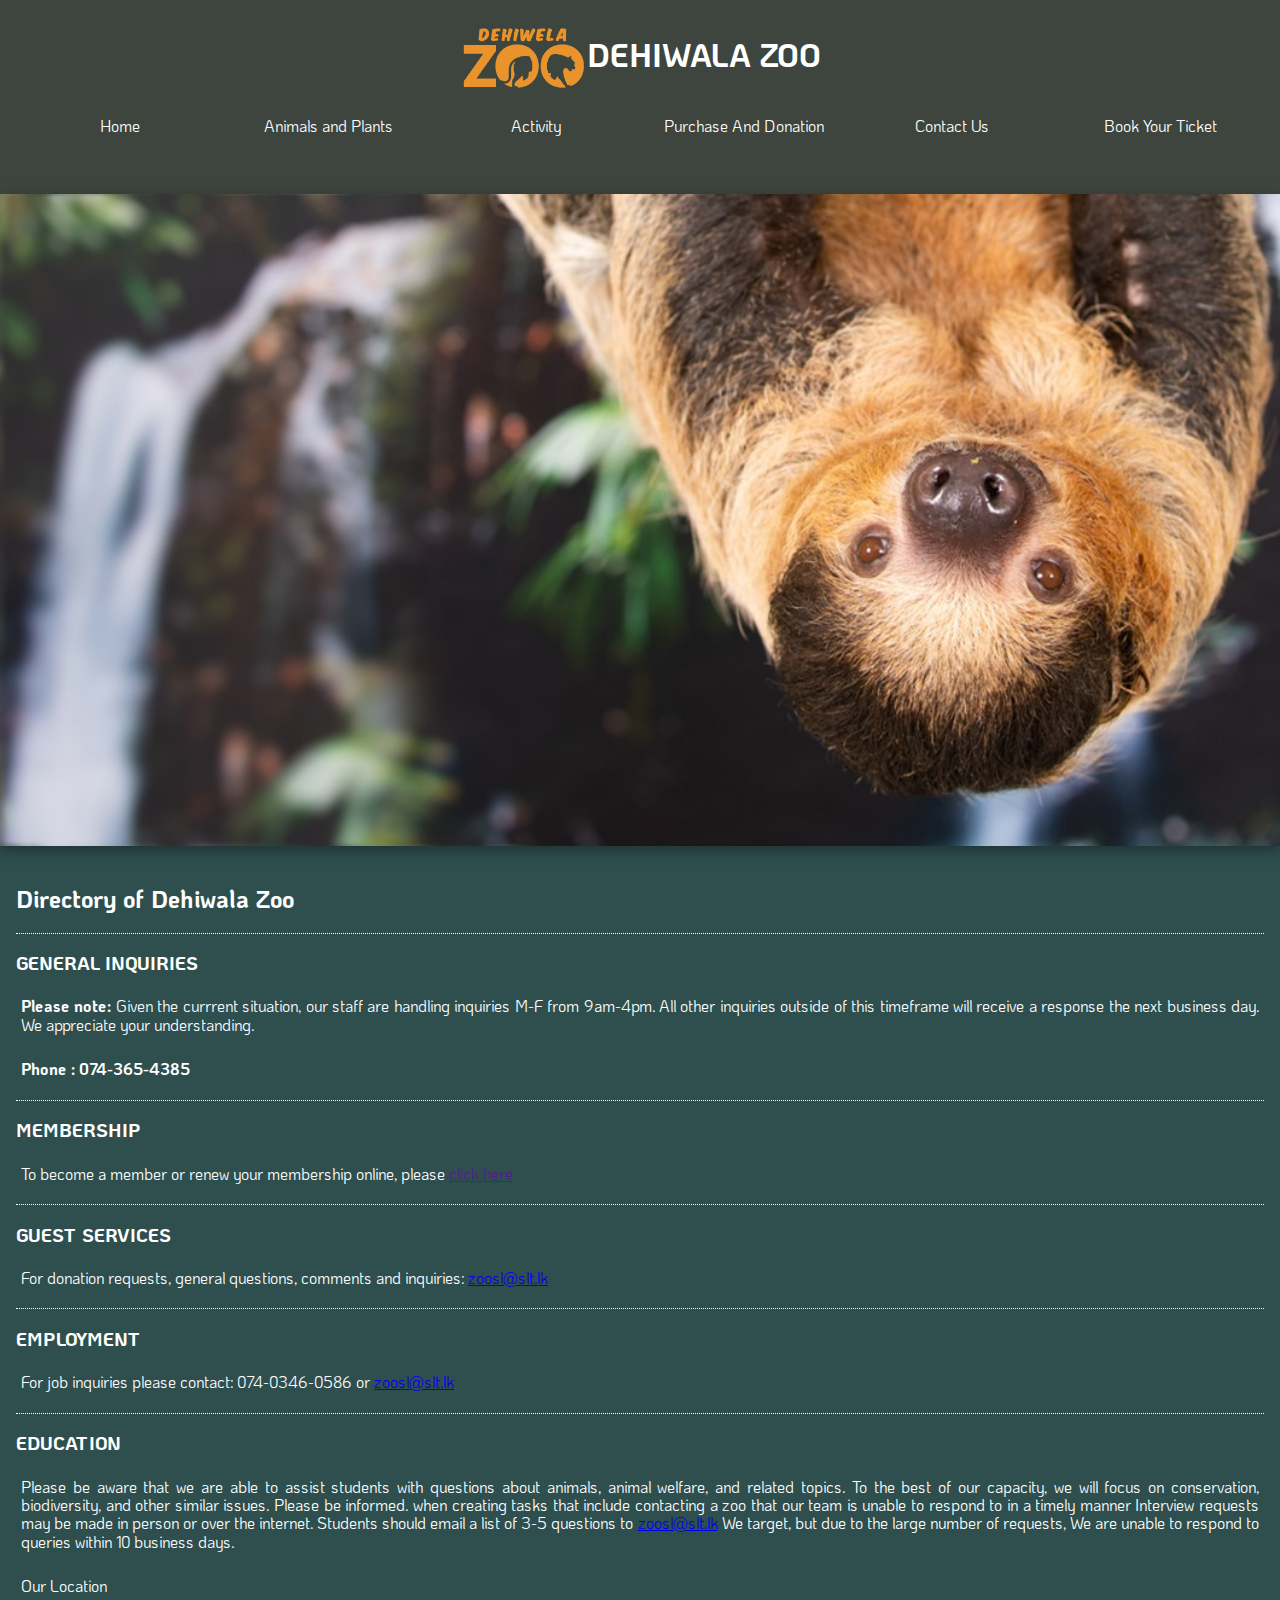
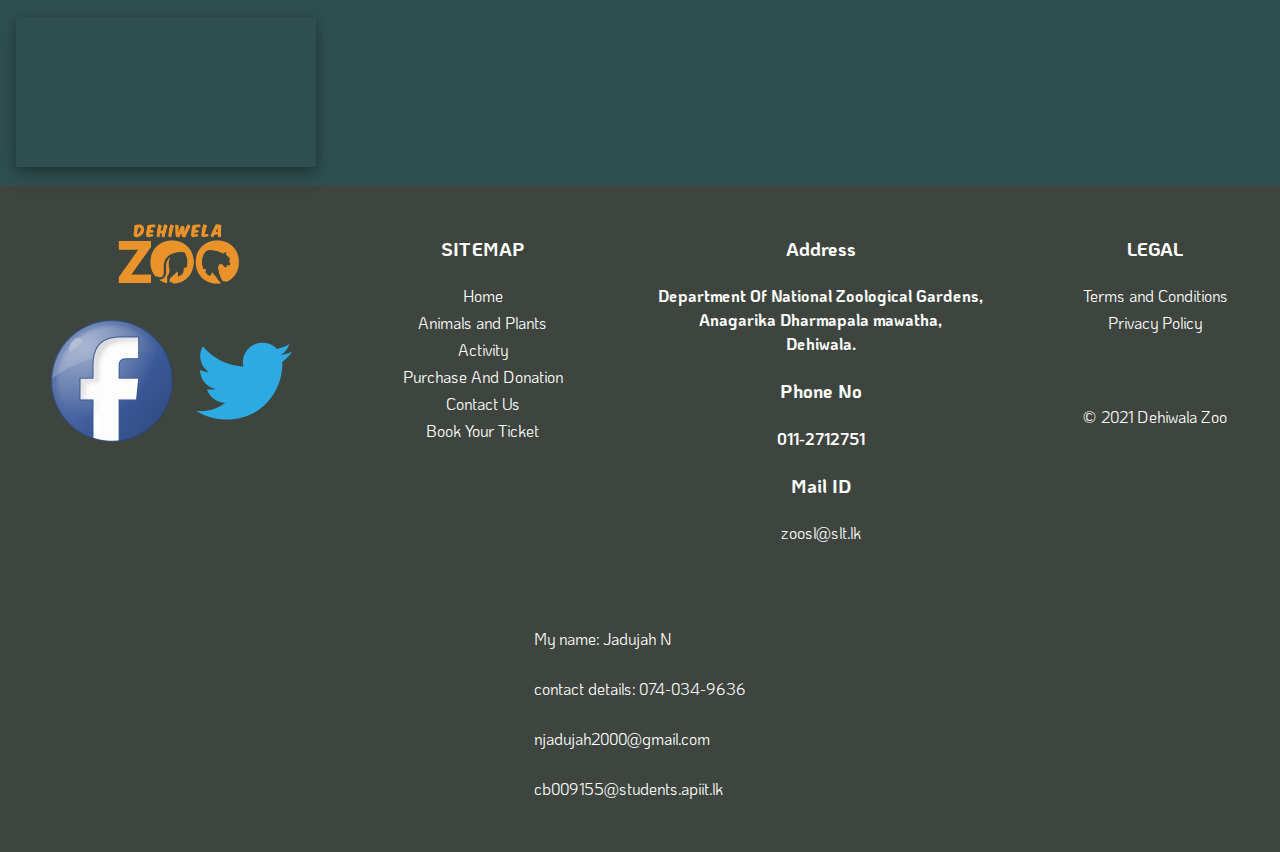
<file: contact_us.html>
<!DOCTYPE html>
<html lang="en">

<head>
    <meta charset="utf-8">
    <meta name="viewport" content="width=device-width, initial-scale=1">
    <meta name="description" content="This is about Dehiwala Zoo">

    <title>Dehiwala Zoo-Contact Us</title>

    <link rel="stylesheet" href="style/normalise.css">
    <link rel="stylesheet" href="style/style.css">

    <!--Favicons comes here-->
    <link rel="apple-touch-icon" sizes="180x180" href="images/apple-touch-icon.png">
    <link rel="icon" type="image/png" sizes="32x32" href="images/favicon-32x32.png">
    <link rel="icon" type="image/png" sizes="16x16" href="images/favicon-16x16.png">
    <link rel="manifest" href="images/site.webmanifest">
    <link rel="mask-icon" href="images/safari-pinned-tab.svg" color="#eb932b">
    <link rel="shortcut icon" href="images/favicon.ico">
    <meta name="msapplication-TileColor" content="#da532c">
    <meta name="msapplication-config" content="images/browserconfig.xml">
    <meta name="theme-color" content="#be7928">

    <link rel="manifest" href="manifest.json">

</head>

<body>
    <header>
        <section>
            <img src="images/logo.png" alt="dehiZooLogo">
            <h1>DEHIWALA ZOO</h1>
        </section>

        <nav id="mainNav">
            <ul>
                <li><a href="index.html">Home</a></li>
                <li><a href="animals_and_plants.html">Animals and Plants</a></li>
                <li><a href="activity.html">Activity</a></li>
                <li><a href="purchase_and_donate.html">Purchase And Donation</a></li>
                <li><a href="contact_us.html">Contact Us</a></li>
                <li><a href="ticket.html">Book Your Ticket</a></li>
            </ul>
        </nav>
    </header>
    <img id="banner" src="images/banner-contactUs.jpeg" alt="banner">
    <main>
        <h2>Directory of Dehiwala Zoo</h2>
        <section id="bl">
            <section>
                <h3>GENERAL INQUIRIES</h3>
                <P><b>Please note:</b> Given the currrent situation, our staff are handling inquiries M-F from 9am-4pm.
                    All other inquiries outside of this timeframe will receive a response the next business day. We
                    appreciate your understanding.</P>
                <p><b>Phone : 074-365-4385</b></p>
            </section>
            <section>
                <h3>MEMBERSHIP</h3>
                <P>To become a member or renew your membership online, please <a href="">click here</a></P>
            </section>
            <section>
                <h3>GUEST SERVICES</h3>
                <P>For donation requests, general questions, comments and inquiries: <a
                        href="mailto:zoosl@slt.lk">zoosl@slt.lk</a></p>
            </section>
            <section>
                <h3>EMPLOYMENT</h3>
                <P>For job inquiries please contact: 074-0346-0586 or <a href="mailto:zoosl@slt.lk">zoosl@slt.lk</a></P>
            </section>
            <section>
                <h3>EDUCATION</h3>
                <p>Please be aware that we are able to assist students with questions about animals, animal welfare, and
                    related topics.
                    To the best of our capacity, we will focus on conservation, biodiversity, and other similar issues.
                    Please be informed.
                    when creating tasks that include contacting a zoo that our team is unable to respond to in a timely
                    manner
                    Interview requests may be made in person or over the internet. Students should email a list of 3-5
                    questions to
                    <a href="mailto:zoosl@slt.lk">zoosl@slt.lk</a> We target, but due to the large number of requests,
                    We are unable to respond to queries within 10 business days.
                </p>
                <p>Our Location</p>
                <iframe
                    src="https://www.google.com/maps/embed?pb=!1m14!1m8!1m3!1d15845.120803439491!2d79.8744025!3d6.8569811!3m2!1i1024!2i768!4f13.1!3m3!1m2!1s0x0%3A0xfd90f5bffd93f59f!2sDehiwala%20Zoological%20Garden!5e0!3m2!1sen!2slk!4v1619617009853!5m2!1sen!2slk"
                    style="border:0;" allowfullscreen="" loading="lazy"></iframe>
            </section>
        </section>
    </main>
    <footer>
        <section>
            <img src="images/logo.png" alt="footer logo"><br><br>
            <a href="https://www.facebook.com/N.Z.G.D.S/"> <img src="images/facebookLogo.ico" alt="fb"></a>
            <a href="https://twitter.com/dehiwalazoo?lang=en"><img src="images/twitterLogo.ico" alt="twitter"></a>
        </section>
        <section>
            <nav id="sitemap">
                <h3>SITEMAP</h3>
                <ul>
                    <li><a href="index.html">Home</a></li>
                    <li><a href="animals_and_plants.html">Animals and Plants</a></li>
                    <li><a href="activity.html">Activity</a></li>
                    <li><a href="purchase_and_donate.html">Purchase And Donation</a></li>
                    <li><a href="contact_us.html">Contact Us</a></li>
                    <li><a href="ticket.html">Book Your Ticket</a></li>
                </ul>
            </nav>
        </section>
        <section>
            <h3>Address</h3>
            <h4>Department Of National Zoological Gardens,<br>
                Anagarika Dharmapala mawatha,<br>
                Dehiwala.</h4>
            <h3>Phone No</h3>
            <h4>011-2712751</h4>
            <h3>Mail ID</h3><a href="mailto:zoosl@slt.lk">zoosl@slt.lk</a>
        </section>
        <section>
            <h3>LEGAL</h3>
            <a href="#">Terms and Conditions</a><br>
            <a href="#">Privacy Policy</a><br><br><br>
            <p> &copy; 2021 Dehiwala Zoo</p>
        </section>
        <section>
            <p>My name: Jadujah N</p>
            <p>contact details: 074-034-9636</p>
            <p>njadujah2000@gmail.com</p>
            <p>cb009155@students.apiit.lk</p>
        </section>

    </footer>
</body>
</file>
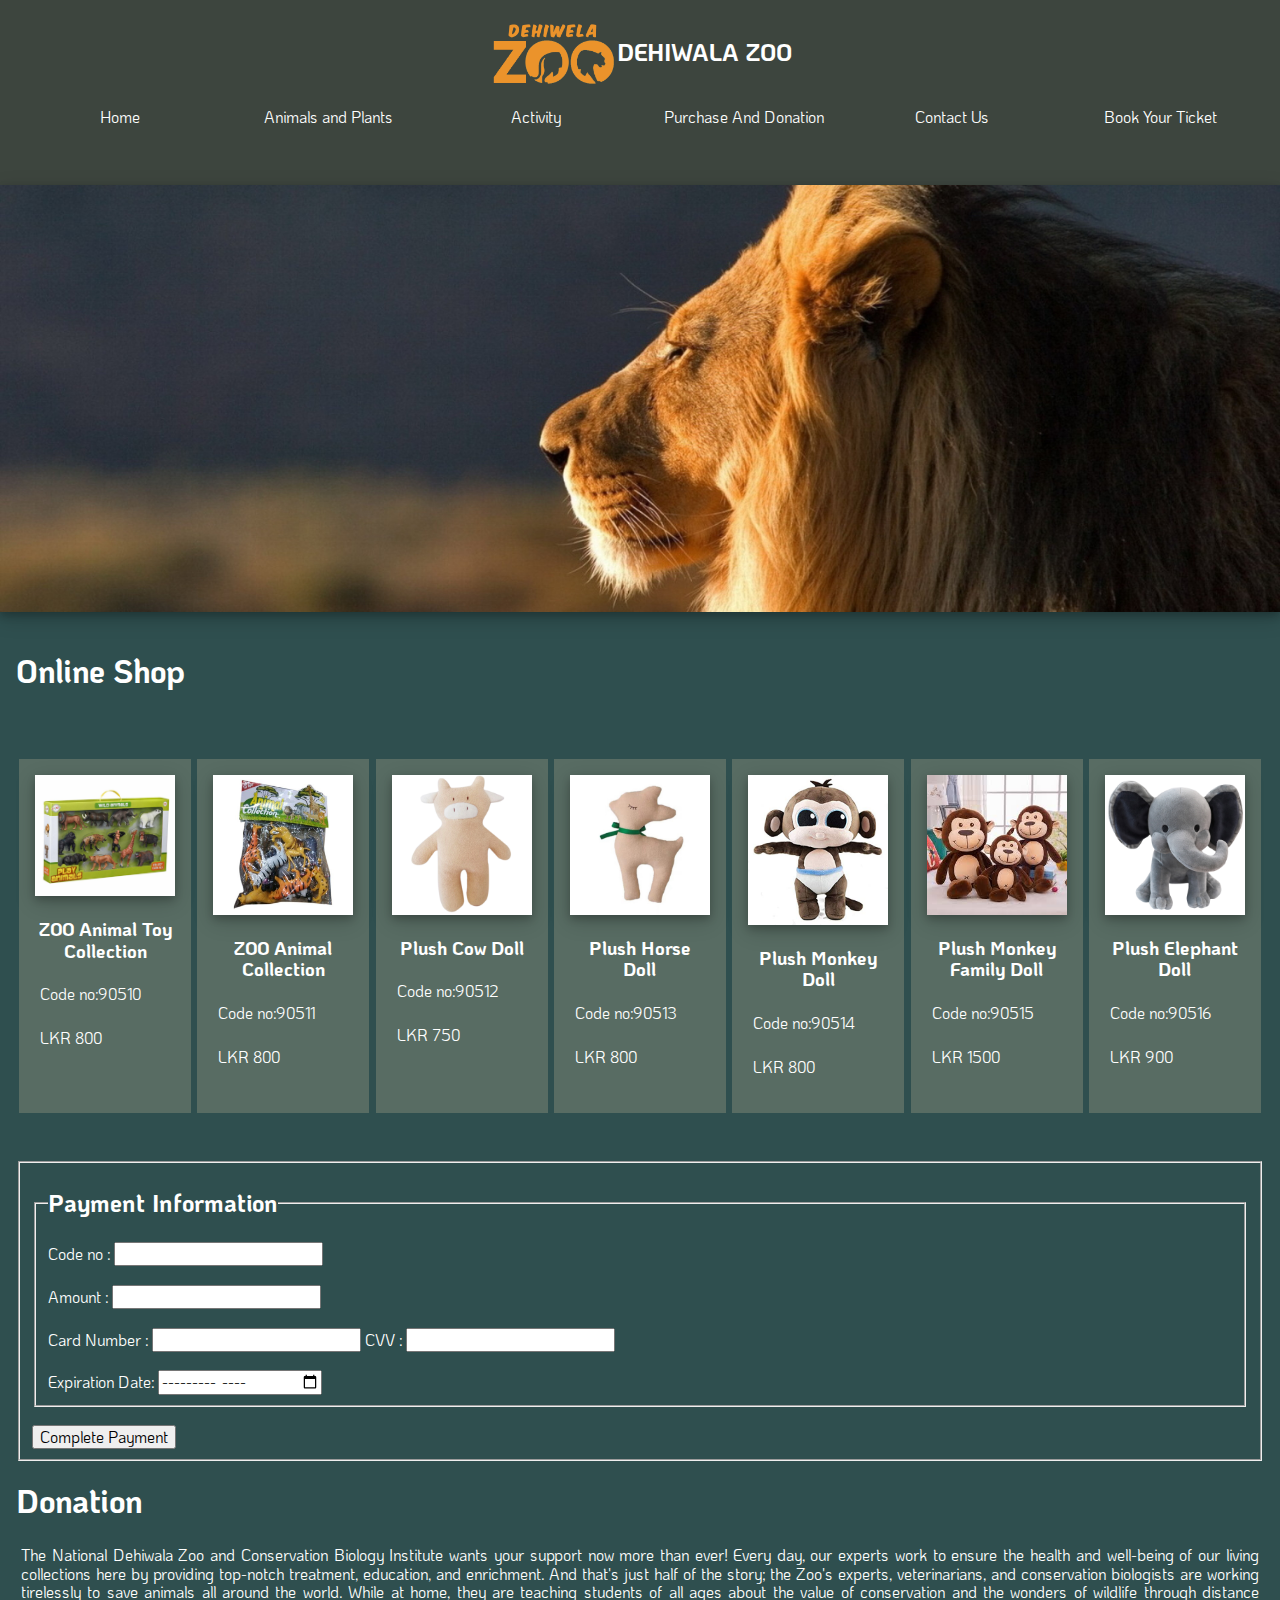
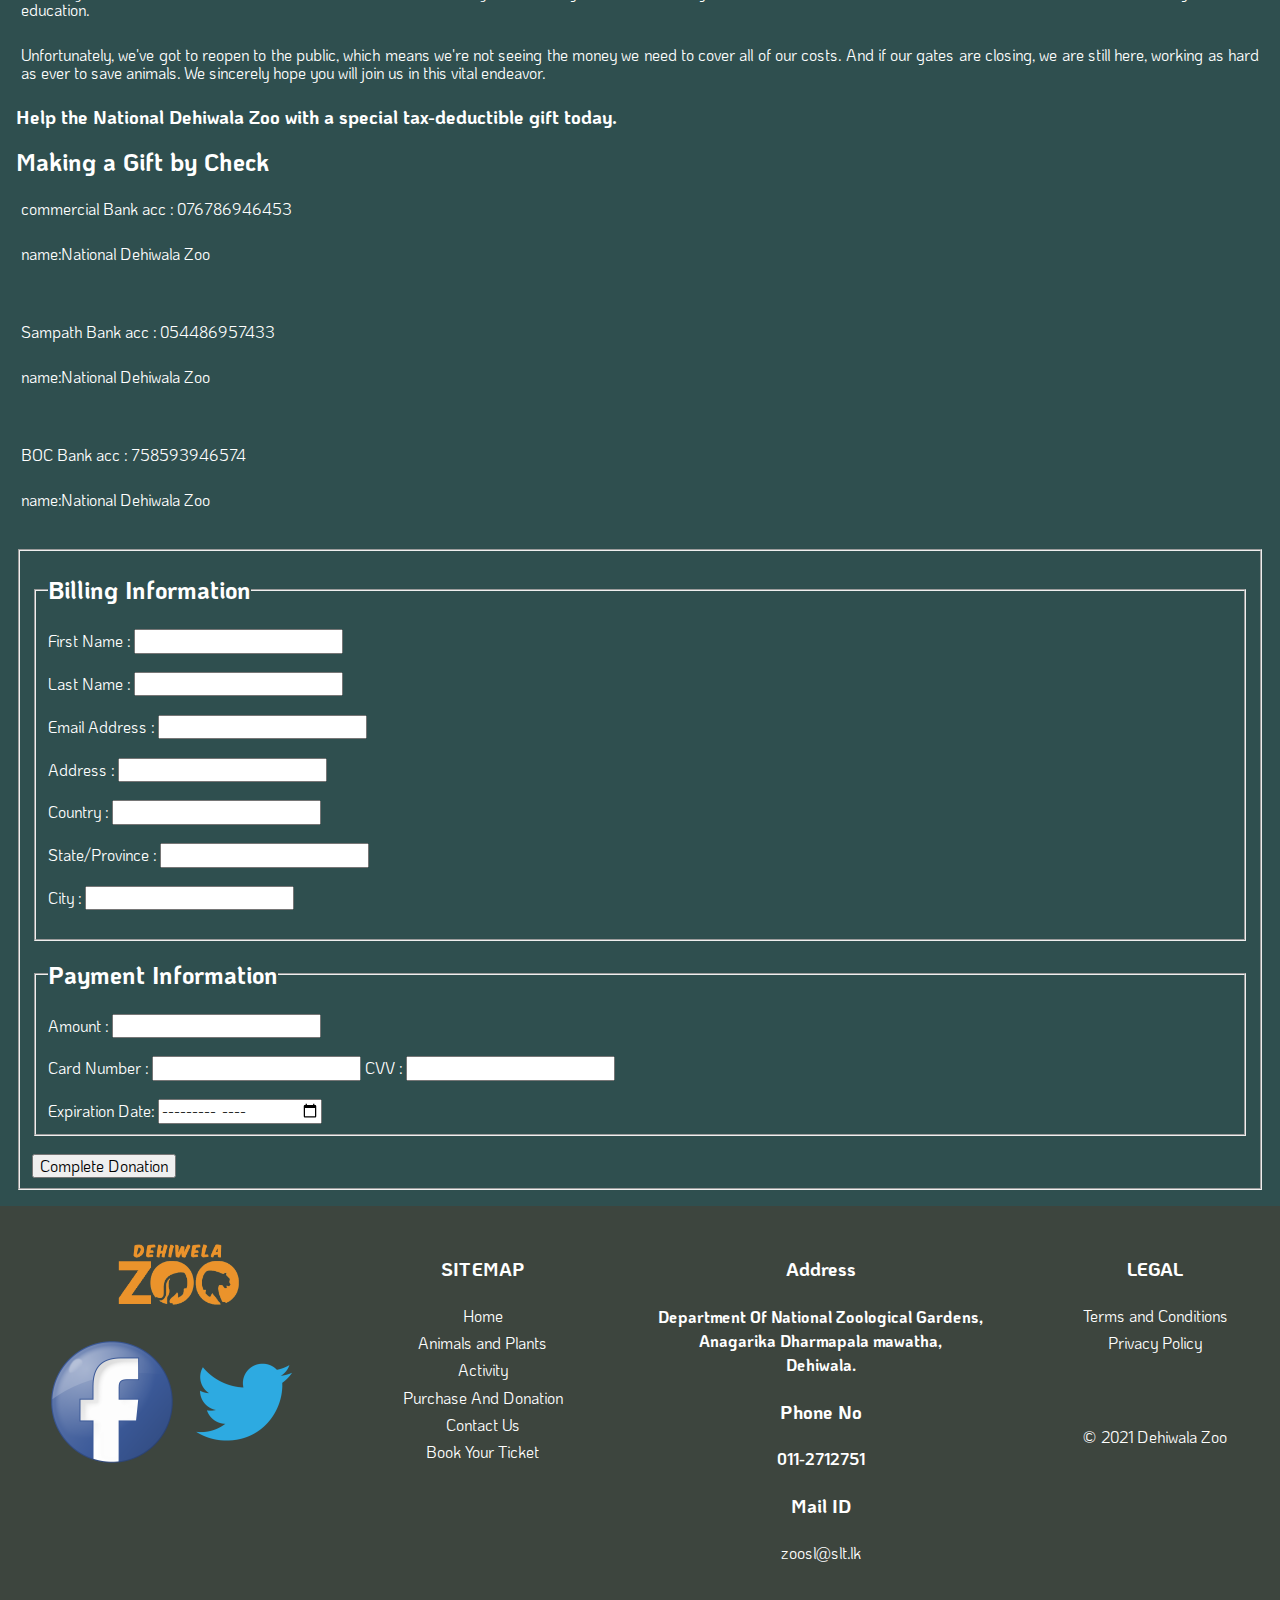
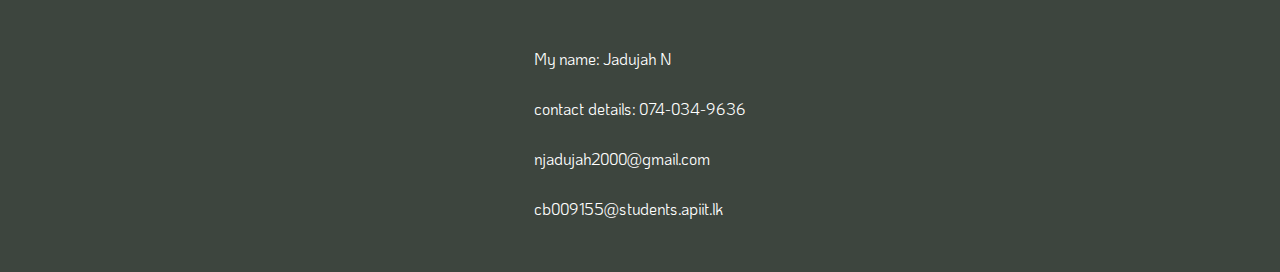
<file: purchase_and_donate.html>
<!DOCTYPE html>
<html lang="en">

<head>
    <meta charset="utf-8">
    <meta name="viewport" content="width=device-width, initial-scale=1">
    <meta name="description" content="This is about Dehiwala Zoo">

    <title>Dehiwala Zoo-Purchase and Donate</title>

    <link rel="stylesheet" href="style/normalise.css">
    <link rel="stylesheet" href="style/style.css">

    <!--Favicons comes here-->
    <link rel="apple-touch-icon" sizes="180x180" href="images/apple-touch-icon.png">
    <link rel="icon" type="image/png" sizes="32x32" href="images/favicon-32x32.png">
    <link rel="icon" type="image/png" sizes="16x16" href="images/favicon-16x16.png">
    <link rel="manifest" href="images/site.webmanifest">
    <link rel="mask-icon" href="images/safari-pinned-tab.svg" color="#eb932b">
    <link rel="shortcut icon" href="images/favicon.ico">
    <meta name="msapplication-TileColor" content="#da532c">
    <meta name="msapplication-config" content="images/browserconfig.xml">
    <meta name="theme-color" content="#be7928">

    <link rel="manifest" href="manifest.json">

</head>

<body>
    <header>
        <section>
            <img src="images/logo.png" width="120" alt="dehiZooLogo">
            <h2>DEHIWALA ZOO</h2>
        </section>

        <nav id="mainNav">
            <ul>
                <li><a href="index.html">Home</a></li>
                <li><a href="animals_and_plants.html">Animals and Plants</a></li>
                <li><a href="activity.html">Activity</a></li>
                <li><a href="purchase_and_donate.html">Purchase And Donation</a></li>
                <li><a href="contact_us.html">Contact Us</a></li>
                <li><a href="ticket.html">Book Your Ticket</a></li>
            </ul>
        </nav>
    </header>
    <img id="banner" src="images/banner-purchase:donate.jpeg" alt="banner">
    <main>
        <h1>Online Shop</h1>
        <section id="purchase">

            <section>
                <img src="images/toy1.jpeg" alt="wildAnimalToy" width="400">
                <h3>ZOO Animal Toy Collection</h3>
                <p>Code no:90510</p>
                <p>LKR 800</p>
            </section>
            <section>
                <img src="images/toy2.jpeg" alt="wild animaltoy2" width="400">
                <h3>ZOO Animal Collection </h3>
                <p>Code no:90511</p>
                <p>LKR 800</p>
            </section>
            <section>
                <img src="images/doll1.jpeg" alt="cowDoll" width="400">
                <h3>Plush Cow Doll</h3>
                <p>Code no:90512</p>
                <p>LKR 750</p>
            </section>
            <section>
                <img src="images/doll2.jpeg" alt="horseDoll" width="400">
                <h3>Plush Horse Doll</h3>
                <p>Code no:90513</p>
                <p>LKR 800</p>
            </section>
            <section>
                <img src="images/doll3.jpeg" alt="monkeyDoll" width="400">
                <h3>Plush Monkey Doll</h3>
                <p>Code no:90514</p>
                <p>LKR 800</p>
            </section>
            <section>
                <img src="images/doll5.jpeg" alt="monkeyfamilyDoll" width="400">
                <h3>Plush Monkey Family Doll</h3>
                <p>Code no:90515</p>
                <p>LKR 1500</p>
            </section>
            <section>
                <img src="images/doll4.jpeg" alt="elephantdoll" width="400">
                <h3>Plush Elephant Doll</h3>
                <p>Code no:90516</p>
                <p>LKR 900</p>
            </section>
        </section>
        <section>
            <form method="post">
                <fieldset>
                    <fieldset>
                        <legend>
                            <h2>Payment Information</h2>
                        </legend>
                        Code no : <input type="number" name="code num" required><br><br>
                        Amount : <input type="number" name=" amount number" required><br><br>
                        Card Number : <input type="number" name="number" required>
                        CVV : <input type="number" name="cvv" required><br><br>
                        Expiration Date: <input type="month" name="date-month" required>
                    </fieldset><br>
                    <input type="reset" name="Complete Payment" value="Complete Payment">
                </fieldset>
            </form>
        </section>

        <h1>Donation</h1>
        <P>The National Dehiwala Zoo and Conservation Biology Institute wants your support now more than ever! Every
            day, our experts work to ensure the health and well-being of our living collections here by providing
            top-notch treatment, education, and enrichment. And that's just half of the story; the Zoo's experts,
            veterinarians, and conservation biologists are working tirelessly to save animals all around the world.
            While at home, they are teaching students of all ages about the value of conservation and the wonders of
            wildlife through distance education.</P>
        <P>Unfortunately, we've got to reopen to the public, which means we're not seeing the money we need to cover all
            of our costs. And if our gates are closing, we are still here, working as hard as ever to save animals. We
            sincerely hope you will join us in this vital endeavor.</P>

        <h3>Help the National Dehiwala Zoo with a special tax-deductible gift today.</h3>
        <section>
            <h2>Making a Gift by Check</h2>
            <p>commercial Bank acc : 076786946453</p>
            <p>name:National Dehiwala Zoo</p><br>
            <p>Sampath Bank acc : 054486957433</p>
            <p>name:National Dehiwala Zoo</p><br>
            <p>BOC Bank acc : 758593946574</p>
            <p>name:National Dehiwala Zoo</p><br>
        </section>
        <section>
            <form method="post">
                <fieldset>
                    <fieldset>
                        <legend>
                            <h2>Billing Information</h2>
                        </legend>
                        First Name : <input type="text" name="fname" required><br><br>
                        Last Name : <input type="text" name="lname" required><br><br>
                        Email Address : <input type="email" name="email" required><br><br>
                        Address : <input type="text" name="address" required><br><br>
                        Country : <input type="text" name="country" required><br><br>
                        State/Province : <input type="text" required><br><br>
                        City : <input type="text" name="city" required><br><br>
                    </fieldset>
                    <fieldset>
                        <legend>
                            <h2>Payment Information</h2>
                        </legend>
                        Amount : <input type="number" name="number"><br><br>
                        Card Number : <input type="number" name="number" required>
                        CVV : <input type="number" name="cvv" required><br><br>
                        Expiration Date: <input type="month" name="date-month" required>
                    </fieldset><br>
                    <input type="submit" name="Complete Donation" value="Complete Donation">
                </fieldset>
            </form>
        </section>
    </main>
    <footer>
        <section>
            <img src="images/logo.png" alt="footer logo" width="100"><br><br>
            <a href="https://www.facebook.com/N.Z.G.D.S/"> <img src="images/facebookLogo.ico" alt="fb" width="50"></a>
            <a href="https://twitter.com/dehiwalazoo?lang=en"><img src="images/twitterLogo.ico" alt="twitter"
                    width="50"></a>
        </section>
        <section>
            <nav id="sitemap">
                <h3>SITEMAP</h3>
                <ul>
                    <li><a href="index.html">Home</a></li>
                    <li><a href="animals_and_plants.html">Animals and Plants</a></li>
                    <li><a href="activity.html">Activity</a></li>
                    <li><a href="purchase_and_donate.html">Purchase And Donation</a></li>
                    <li><a href="contact_us.html">Contact Us</a></li>
                    <li><a href="ticket.html">Book Your Ticket</a></li>
                </ul>
            </nav>
        </section>
        <section>
            <h3>Address</h3>
            <h4>Department Of National Zoological Gardens,<br>
                Anagarika Dharmapala mawatha,<br>
                Dehiwala.</h4>
            <h3>Phone No</h3>
            <h4>011-2712751</h4>
            <h3>Mail ID</h3><a href="mailto:zoosl@slt.lk">zoosl@slt.lk</a>
        </section>
        <section>
            <h3>LEGAL</h3>
            <a href="#">Terms and Conditions</a><br>
            <a href="#">Privacy Policy</a><br><br><br>
            <p>&copy; 2021 Dehiwala Zoo</p>
        </section>
        <section>
            <p>My name: Jadujah N</p>
            <p>contact details: 074-034-9636</p>
            <p>njadujah2000@gmail.com</p>
            <p>cb009155@students.apiit.lk</p>
        </section>
        <!--
            https://www.daraz.lk/
            https://instumentalst.com/
        -->
    </footer>
</body>
</file>
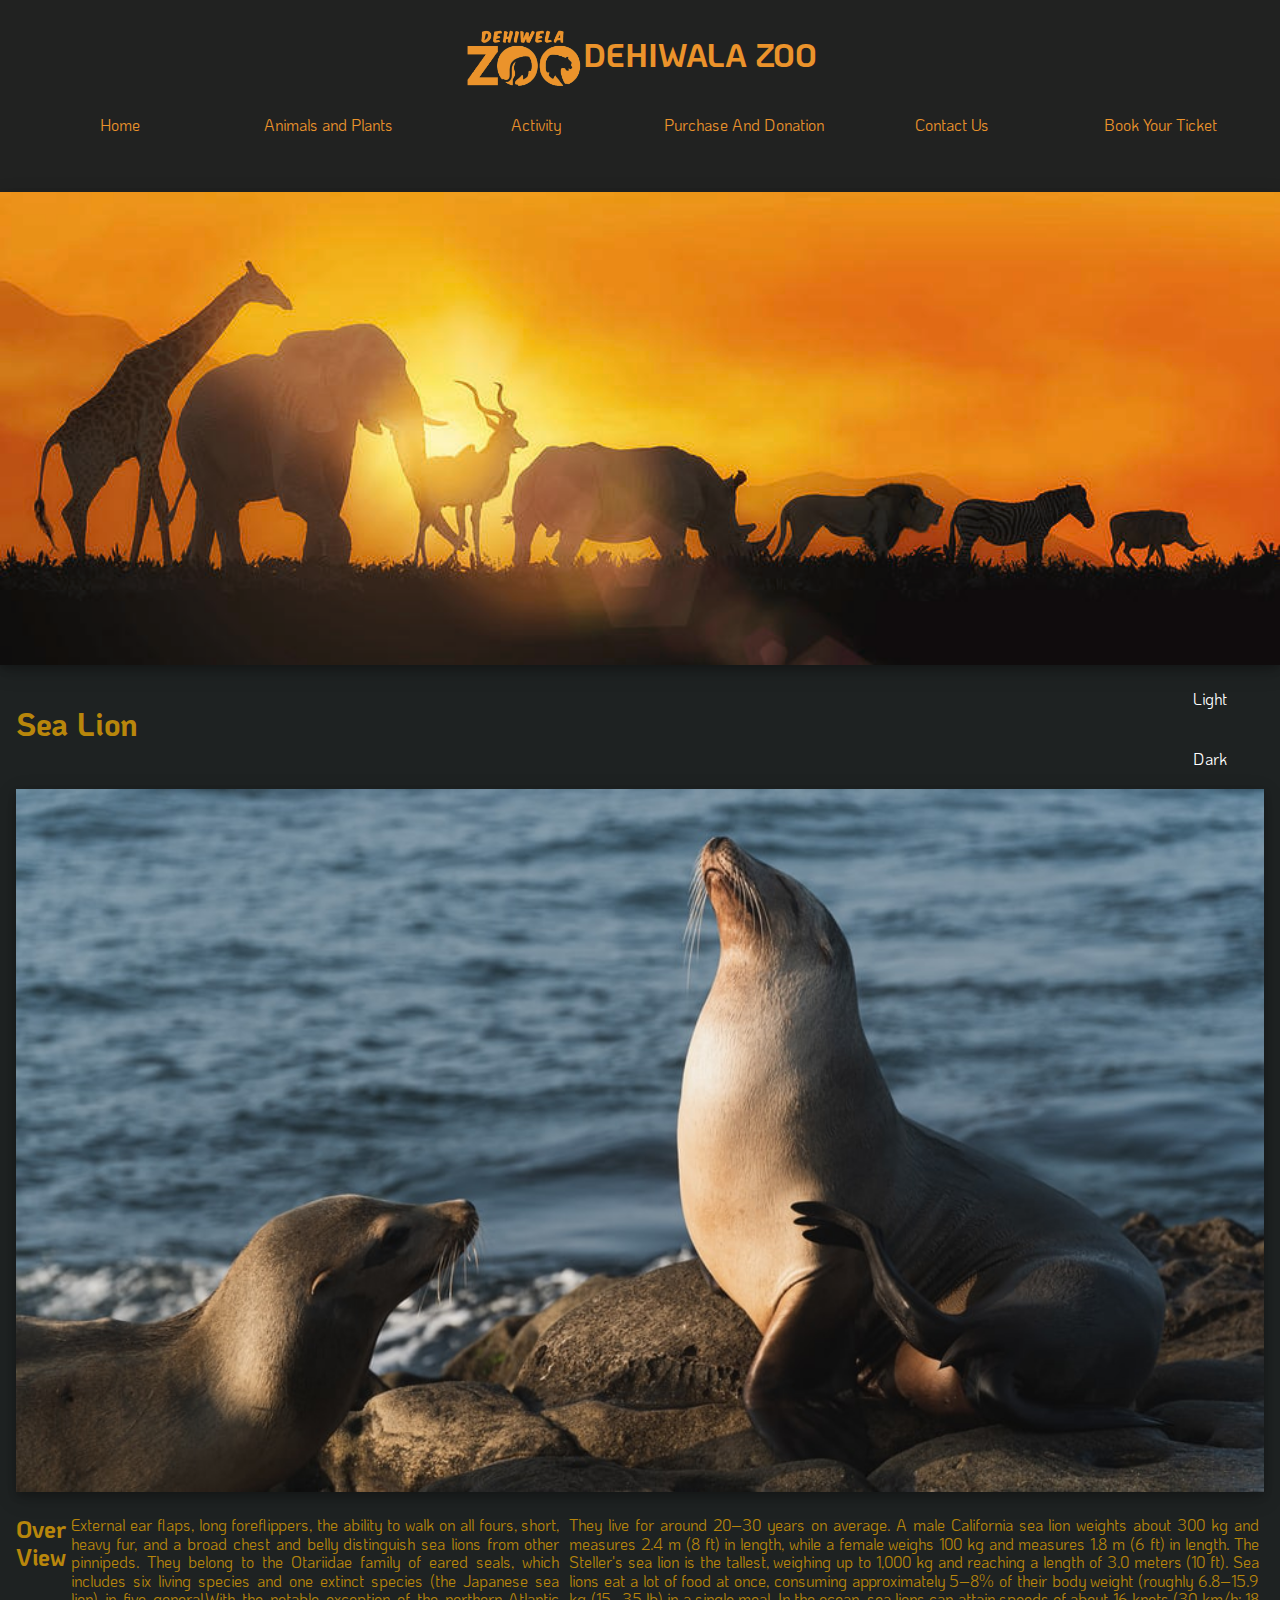
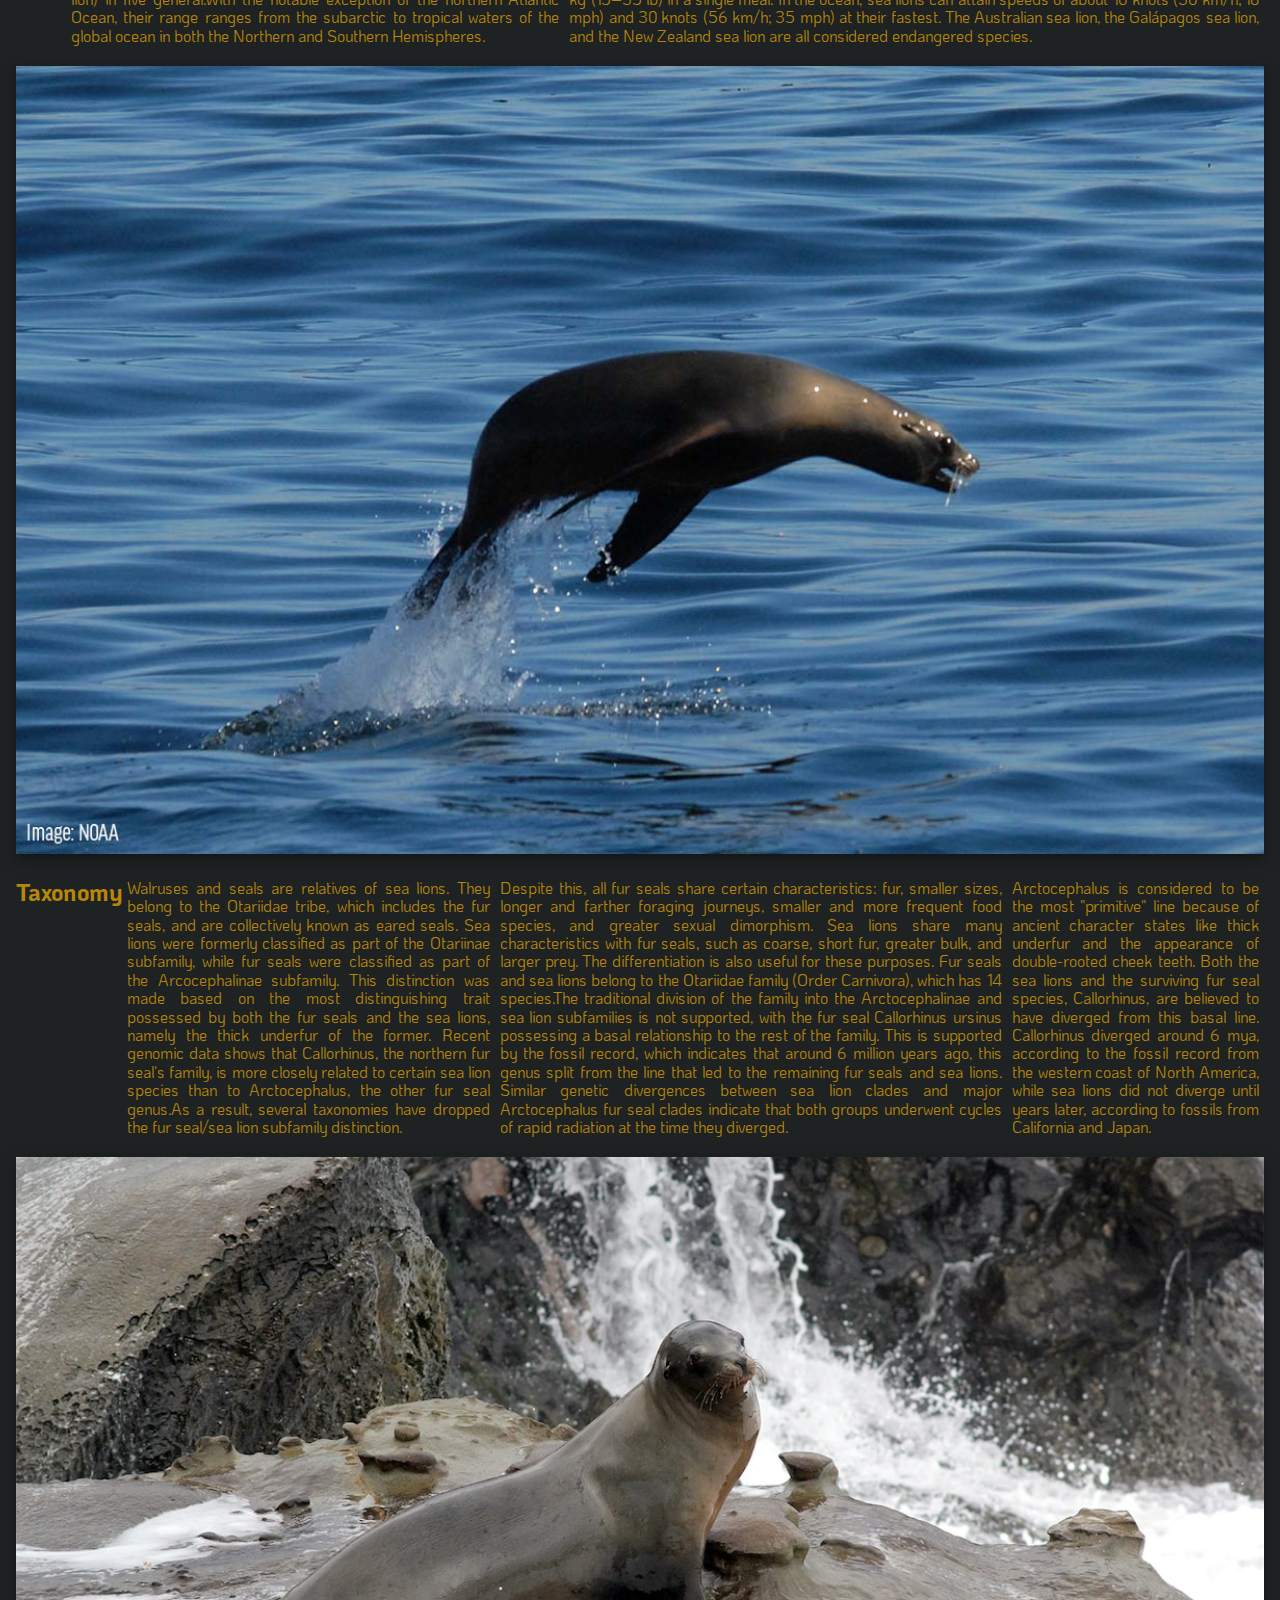
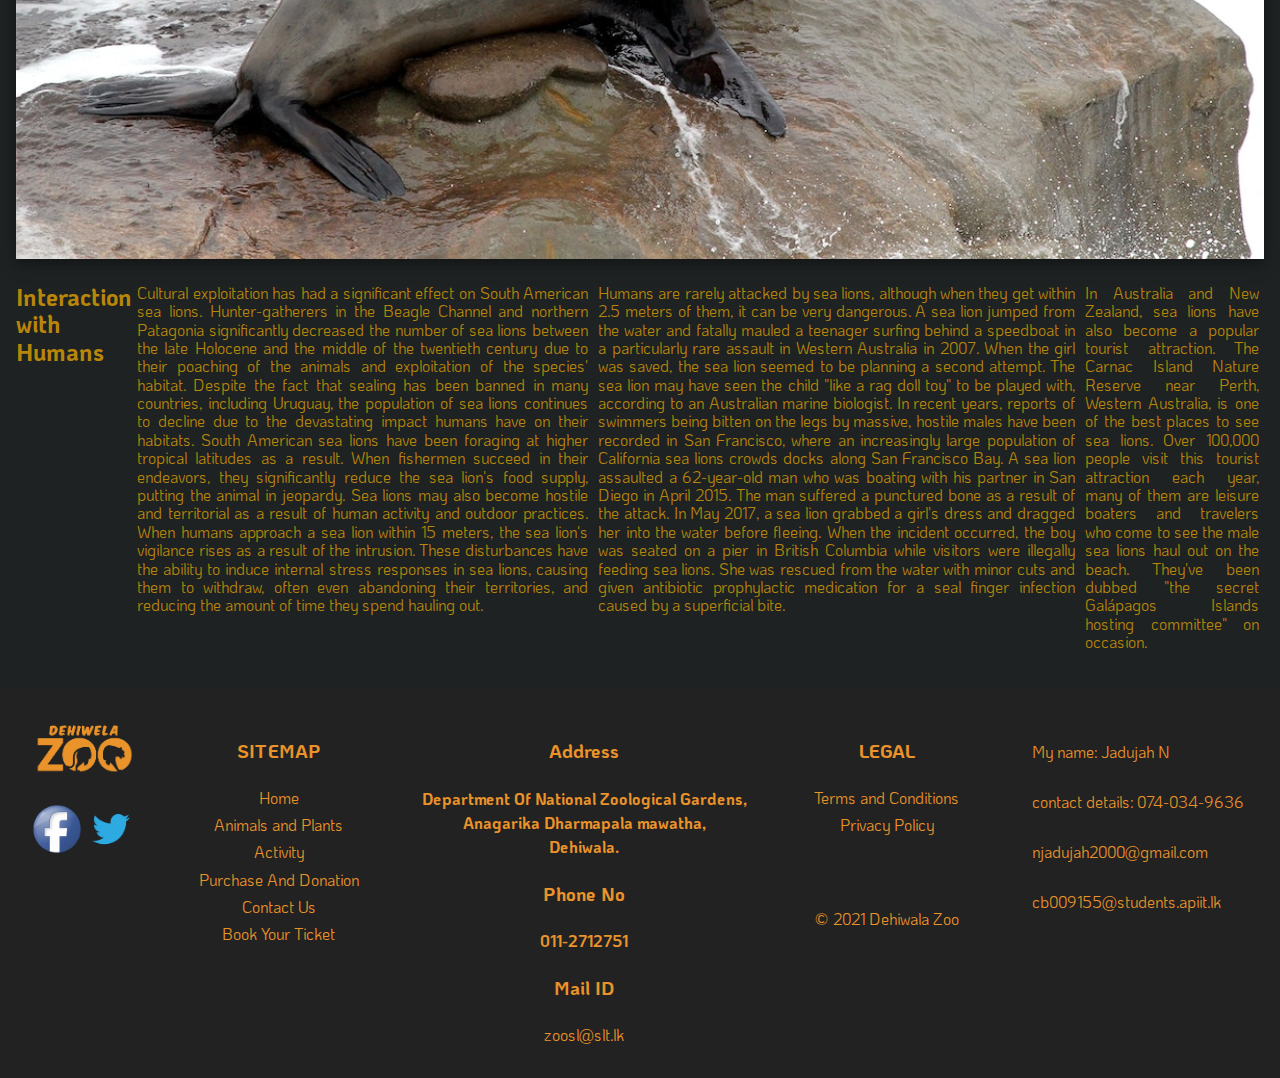
<file: sealion_dark.html>
<!DOCTYPE html>
<html lang="en">

<head>
    <meta charset="utf-8">
    <meta name="viewport" content="width=device-width, initial-scale=1">
    <meta name="description" content="This is about Dehiwala Zoo">

    <title>Dehiwala Zoo-Animal Style 2</title>

    <link rel="stylesheet" href="style/normalise.css">
    <link rel="stylesheet" href="style/sealion_dark.css">

    <!--Favicons comes here-->
    <link rel="apple-touch-icon" sizes="180x180" href="images/apple-touch-icon.png">
    <link rel="icon" type="image/png" sizes="32x32" href="images/favicon-32x32.png">
    <link rel="icon" type="image/png" sizes="16x16" href="images/favicon-16x16.png">
    <link rel="manifest" href="images/site.webmanifest">
    <link rel="mask-icon" href="images/safari-pinned-tab.svg" color="#eb932b">
    <link rel="shortcut icon" href="images/favicon.ico">
    <meta name="msapplication-TileColor" content="#da532c">
    <meta name="msapplication-config" content="images/browserconfig.xml">
    <meta name="theme-color" content="#be7928">

    <link rel="manifest" href="manifest.json">

</head>

<body>
    <header>
        <section>
            <img src="images/logo.png" width="120" alt="dehiZooLogo">
            <h1>DEHIWALA ZOO</h1>
        </section>

        <nav id="mainNav">
            <ul>
                <li><a href="index.html">Home</a></li>
                <li><a href="animals_and_plants.html">Animals and Plants</a></li>
                <li><a href="activity.html">Activity</a></li>
                <li><a href="purchase_and_donate.html">Purchase And Donation</a></li>
                <li><a href="contact_us.html">Contact Us</a></li>
                <li><a href="ticket.html">Book Your Ticket</a></li>
            </ul>
        </nav>
    </header>
    <img id="banner" src="images/banner-home.jpeg" alt="banner">
    <section id="v">
        <p><a class="p" href="sealion_light.html">Light</a></p>
        <p><a class="p" href="sealion_dark.html">Dark</a></p>
    </section>
    <main>
        <section id="sealioneee">
            <h1>Sea Lion</h1>
            <img id="a" src="images/sealion-animal.jpeg" alt="sealion">
            <section>
                <h2>Over View</h2>
                <p>External ear flaps, long foreflippers, the ability to walk on all fours, short, heavy fur, and a
                    broad chest and belly distinguish sea lions from other pinnipeds. They belong to the Otariidae
                    family of eared seals, which includes six living species and one extinct species (the Japanese sea
                    lion) in five general.With the notable exception of the northern Atlantic Ocean, their range ranges
                    from the subarctic to tropical waters of the global ocean in both the Northern and Southern
                    Hemispheres.</p>
                <p>
                    They live for around 20–30 years on average. A male California sea lion weights about 300 kg and
                    measures 2.4 m (8 ft) in length, while a female weighs 100 kg and measures 1.8 m (6 ft) in length.
                    The Steller's sea lion is the tallest, weighing up to 1,000 kg and reaching a length of 3.0 meters
                    (10 ft). Sea lions eat a lot of food at once, consuming approximately 5–8% of their body weight
                    (roughly 6.8–15.9 kg (15–35 lb) in a single meal. In the ocean, sea lions can attain speeds of about
                    16 knots (30 km/h; 18 mph) and 30 knots (56 km/h; 35 mph) at their fastest. The Australian sea lion,
                    the Galápagos sea lion, and the New Zealand sea lion are all considered endangered species.
                </p>
            </section>
            <img src="images/sealion-animal2.jpeg" alt="sealion2">
            <section>
                <h2>Taxonomy</h2>
                <p>Walruses and seals are relatives of sea lions. They belong to the Otariidae tribe, which includes the
                    fur seals, and are collectively known as eared seals. Sea lions were formerly classified as part of
                    the Otariinae subfamily, while fur seals were classified as part of the Arcocephalinae subfamily.
                    This distinction was made based on the most distinguishing trait possessed by both the fur seals and
                    the sea lions, namely the thick underfur of the former. Recent genomic data shows that Callorhinus,
                    the northern fur seal's family, is more closely related to certain sea lion species than to
                    Arctocephalus, the other
                    fur seal genus.As a result, several taxonomies have dropped the fur seal/sea lion subfamily
                    distinction.
                </p>
                <p> Despite this, all fur seals share certain characteristics: fur, smaller sizes, longer and farther
                    foraging journeys, smaller and more frequent food species, and greater sexual dimorphism. Sea lions
                    share many characteristics with fur seals, such as coarse, short fur, greater bulk, and larger prey.
                    The differentiation is also useful for these purposes. Fur seals and sea lions belong to the
                    Otariidae family (Order Carnivora), which has 14 species.The traditional division of the family into
                    the Arctocephalinae and sea lion subfamilies is not supported, with the fur seal Callorhinus ursinus
                    possessing a basal relationship to the rest of the family. This is supported by the fossil record,
                    which indicates that around 6 million years ago, this genus split from the line that led to the
                    remaining fur seals and sea lions. Similar genetic divergences between sea lion clades and major
                    Arctocephalus fur seal clades indicate that both groups underwent cycles of rapid radiation at the
                    time they diverged.
                </p>
                <p>Arctocephalus is considered to be the most "primitive" line because of ancient character states like
                    thick underfur and the appearance of double-rooted cheek teeth. Both the sea lions and the surviving
                    fur seal species, Callorhinus, are believed to have diverged from this basal line. Callorhinus
                    diverged around 6 mya, according to the fossil record from the western coast of North America, while
                    sea lions did not diverge until years later, according to fossils from California and Japan.
                </p>
            </section>
            <img src="images/sealion-animal3.jpeg" alt="sealion3">

            <section>
                <h2>Interaction with Humans</h2>
                <p>Cultural exploitation has had a significant effect on South American sea lions. Hunter-gatherers in
                    the Beagle Channel and northern Patagonia significantly decreased the number of sea lions between
                    the late Holocene and the middle of the twentieth century due to their poaching of the animals and
                    exploitation of the species' habitat. Despite the fact that sealing has been banned in many
                    countries, including Uruguay, the population of sea lions continues to decline due to the
                    devastating impact humans have on their habitats. South American sea lions have been foraging at
                    higher tropical latitudes as a result. When fishermen succeed in their endeavors, they significantly
                    reduce the sea lion's food supply, putting the animal in jeopardy. Sea lions may also become hostile
                    and territorial as a result of human activity and outdoor practices. When humans approach a sea lion
                    within 15 meters, the sea lion's vigilance rises as a result of the intrusion. These disturbances
                    have the ability to induce internal stress responses in sea lions, causing them to withdraw, often
                    even abandoning their territories, and reducing the amount of time they spend hauling out.
                </p>
                <p>Humans are rarely attacked by sea lions, although when they get within 2.5 meters of them, it can be
                    very dangerous. A sea lion jumped from the water and fatally mauled a teenager surfing behind a
                    speedboat in a particularly rare assault in Western Australia in 2007. When the girl was saved, the
                    sea lion seemed to be planning a second attempt. The sea lion may have seen the child "like a rag
                    doll toy" to be played with, according to an Australian marine biologist. In recent years, reports
                    of swimmers being bitten on the legs by massive, hostile males have been recorded in San Francisco,
                    where an increasingly large population of California sea lions crowds docks along San Francisco Bay.
                    A sea lion assaulted a 62-year-old man who was boating with his partner in San Diego in April 2015.
                    The man suffered a punctured bone as a result of the attack. In May 2017, a sea lion grabbed a
                    girl's dress and dragged her into the water before fleeing. When the incident occurred, the boy was
                    seated on a pier in British Columbia while visitors were illegally feeding sea lions. She was
                    rescued from the water with minor cuts and given antibiotic prophylactic medication for a seal
                    finger infection caused by a superficial bite.
                </p>
                <p>In Australia and New Zealand, sea lions have also become a popular tourist attraction. The Carnac
                    Island Nature Reserve near Perth, Western Australia, is one of the best places to see sea lions.
                    Over 100,000 people visit this tourist attraction each year, many of them are leisure boaters and
                    travelers who come to see the male sea lions haul out on the beach. They've been dubbed "the secret
                    Galápagos Islands hosting committee" on occasion.
                </p>
            </section>
        </section>
    </main>
    <footer>
        <section>
            <img src="images/logo.png" alt="footer logo" width="100"><br><br>
            <a href="https://www.facebook.com/N.Z.G.D.S/"> <img src="images/facebookLogo.ico" alt="fb" width="50"></a>
            <a href="https://twitter.com/dehiwalazoo?lang=en"><img src="images/twitterLogo.ico" alt="twitter"
                    width="50"></a>
        </section>
        <section>
            <nav id="sitemap">
                <h3>SITEMAP</h3>
                <ul>
                    <li><a href="index.html">Home</a></li>
                    <li><a href="animals_and_plants.html">Animals and Plants</a></li>
                    <li><a href="activity.html">Activity</a></li>
                    <li><a href="purchase_and_donate.html">Purchase And Donation</a></li>
                    <li><a href="contact_us.html">Contact Us</a></li>
                    <li><a href="ticket.html">Book Your Ticket</a></li>
                </ul>
            </nav>
        </section>
        <section>
            <h3>Address</h3>
            <h4>Department Of National Zoological Gardens,<br>
                Anagarika Dharmapala mawatha,<br>
                Dehiwala.</h4>
            <h3>Phone No</h3>
            <h4>011-2712751</h4>
            <h3>Mail ID</h3><a href="mailto:zoosl@slt.lk">zoosl@slt.lk</a>
        </section>
        <section>
            <h3>LEGAL</h3>
            <a href="">Terms and Conditions</a><br>
            <a href="">Privacy Policy</a><br><br><br>
            <p>&copy; 2021 Dehiwala Zoo</p>
        </section>
        <section>
            <p>My name: Jadujah N</p>
            <p>contact details: 074-034-9636</p>
            <p>njadujah2000@gmail.com</p>
            <p>cb009155@students.apiit.lk</p>
        </section>

    </footer>
</body>
</file>
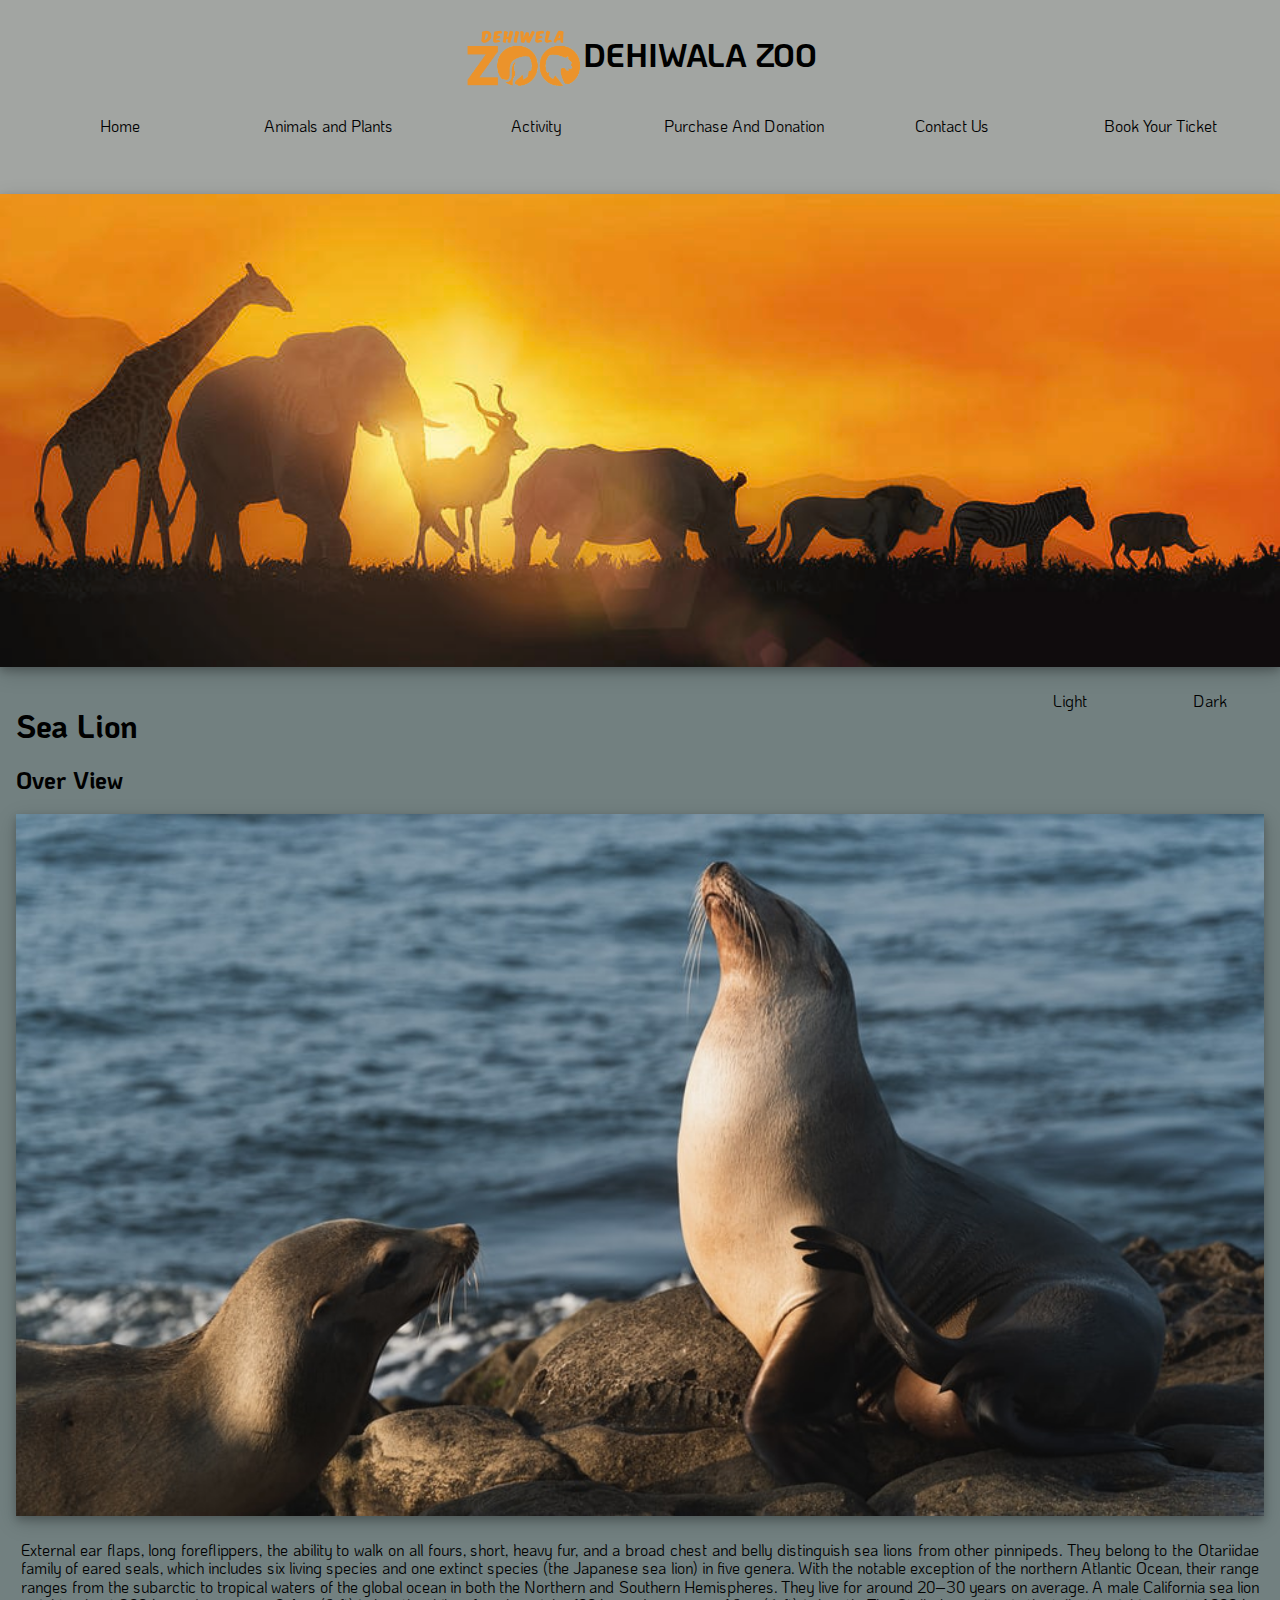
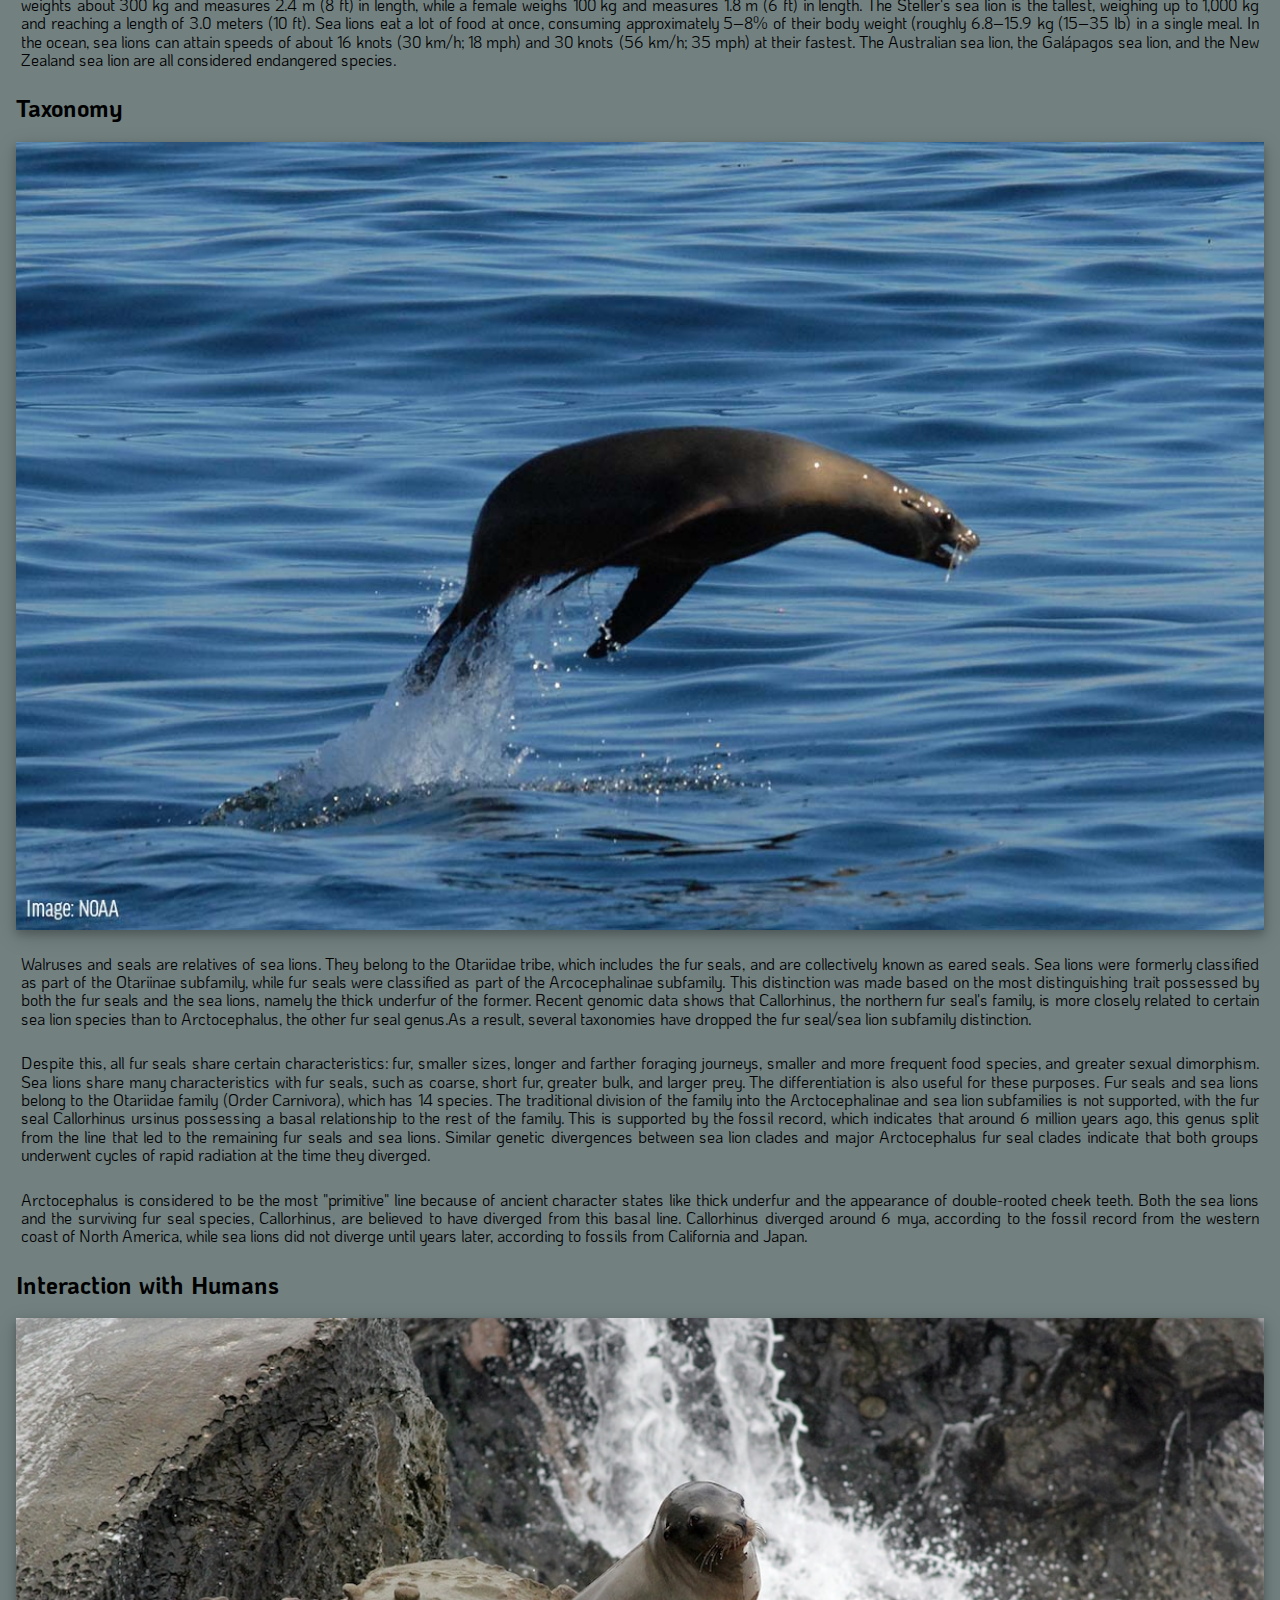
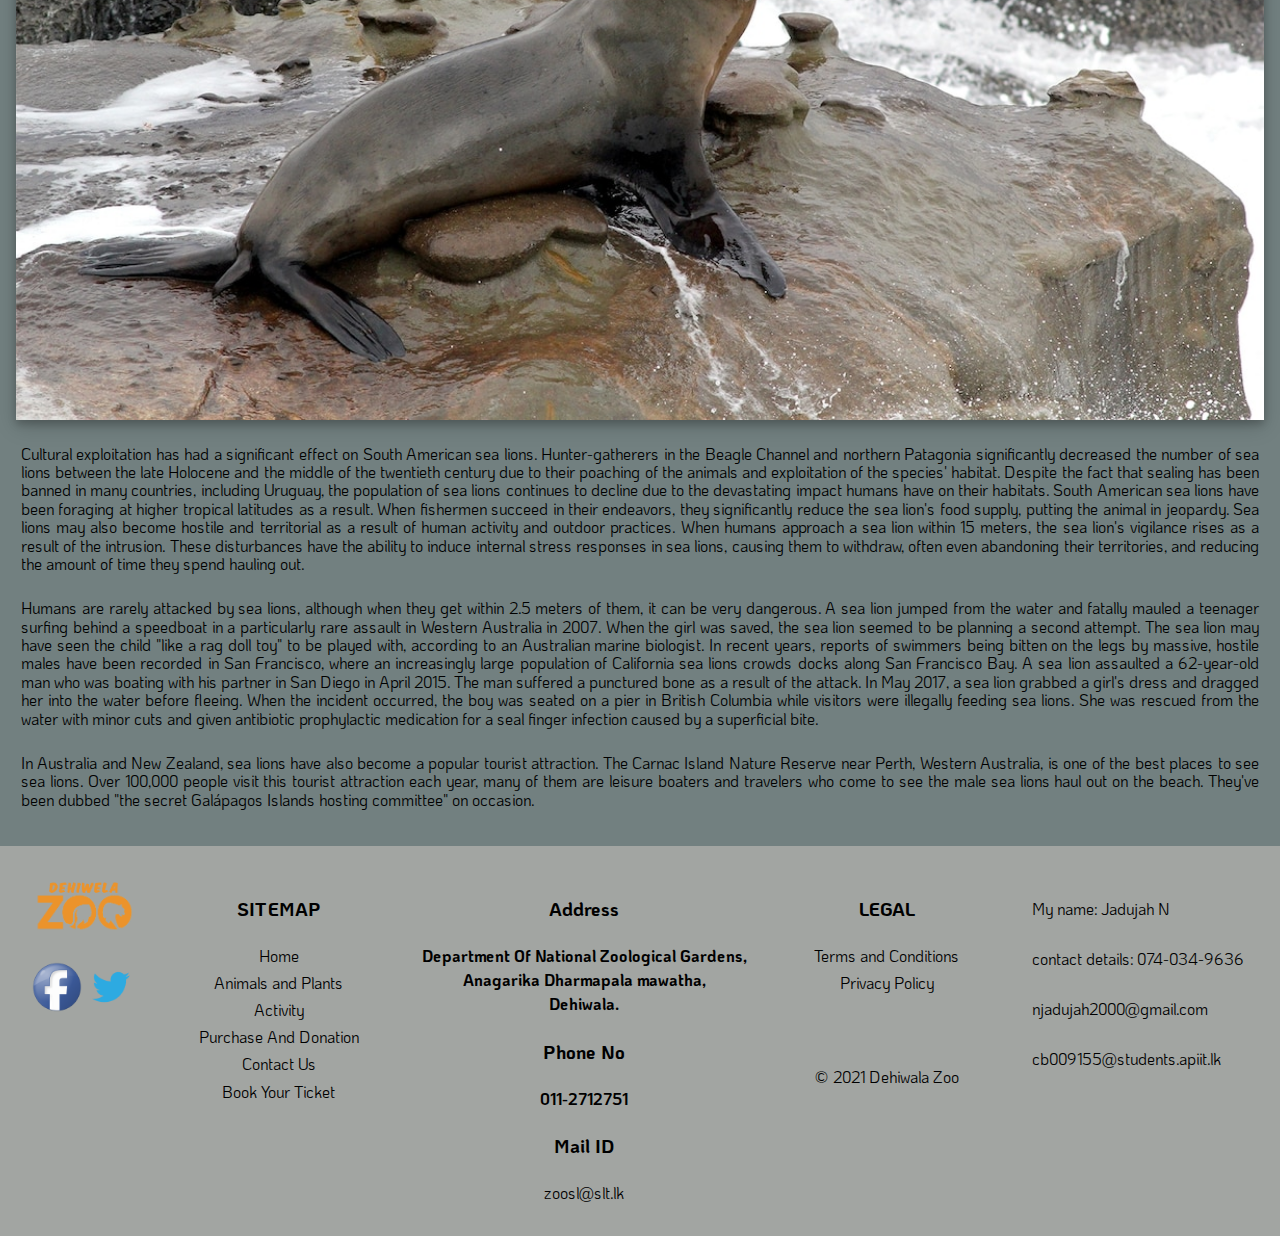
<file: sealion_light.html>
<!DOCTYPE html>
<html lang="en">

<head>
    <meta charset="utf-8">
    <meta name="viewport" content="width=device-width, initial-scale=1">
    <meta name="description" content="This is about Dehiwala Zoo">

    <title>Dehiwala Zoo-Animal Style 1</title>

    <link rel="stylesheet" href="style/normalise.css">
    <link rel="stylesheet" href="style/sealion_light.css">

    <!--Favicons comes here-->
    <link rel="apple-touch-icon" sizes="180x180" href="images/apple-touch-icon.png">
    <link rel="icon" type="image/png" sizes="32x32" href="images/favicon-32x32.png">
    <link rel="icon" type="image/png" sizes="16x16" href="images/favicon-16x16.png">
    <link rel="manifest" href="images/site.webmanifest">
    <link rel="mask-icon" href="images/safari-pinned-tab.svg" color="#eb932b">
    <link rel="shortcut icon" href="images/favicon.ico">
    <meta name="msapplication-TileColor" content="#da532c">
    <meta name="msapplication-config" content="images/browserconfig.xml">
    <meta name="theme-color" content="#be7928">

    <link rel="manifest" href="manifest.json">

</head>

<body>
    <header>
        <section>
            <img src="images/logo.png" width="120" alt="dehiZooLogo">
            <h1>DEHIWALA ZOO</h1>
        </section>

        <nav id="mainNav">
            <ul>
                <li><a href="index.html">Home</a></li>
                <li><a href="animals_and_plants.html">Animals and Plants</a></li>
                <li><a href="activity.html">Activity</a></li>
                <li><a href="purchase_and_donate.html">Purchase And Donation</a></li>
                <li><a href="contact_us.html">Contact Us</a></li>
                <li><a href="ticket.html">Book Your Ticket</a></li>
            </ul>
        </nav>
    </header>
    <img id="banner" src="images/banner-home.jpeg" alt="banner">
    <section id="v">
        <p><a class="p" href="sealion_light.html">Light</a></p>
        <p><a class="p" href="sealion_dark.html">Dark</a></p>
    </section>

    <main>
        <section id="sealioneee">
            <h1>Sea Lion</h1>
            <section>
                <h2>Over View</h2>
                <img src="images/sealion-animal.jpeg" alt="sealion">
                <p>External ear flaps, long foreflippers, the ability to walk on all fours, short, heavy fur, and a
                    broad
                    chest and belly distinguish sea lions from other pinnipeds. They belong to the Otariidae family of
                    eared
                    seals, which includes six living species and one extinct species (the Japanese sea lion) in five
                    genera.
                    With the notable exception of the northern Atlantic Ocean, their range ranges from the subarctic to
                    tropical waters of the global ocean in both the Northern and Southern Hemispheres. They live for
                    around
                    20–30 years on average. A male California sea lion weights about 300 kg and measures 2.4 m (8 ft) in
                    length, while a female weighs 100 kg and measures 1.8 m (6 ft) in length. The Steller's sea lion is
                    the
                    tallest, weighing up to 1,000 kg and reaching a length of 3.0 meters (10 ft). Sea lions eat a lot of
                    food at once, consuming approximately 5–8% of their body weight (roughly 6.8–15.9 kg (15–35 lb) in a
                    single meal. In the ocean, sea lions can attain speeds of about 16 knots (30 km/h; 18 mph) and 30
                    knots
                    (56 km/h; 35 mph) at their fastest. The Australian sea lion, the Galápagos sea lion, and the New
                    Zealand
                    sea lion are all considered endangered species.</p>
            </section>
            <section>
                <h2>Taxonomy</h2>
                <img src="images/sealion-animal2.jpeg" alt="sealion2">
                <p>Walruses and seals are relatives of sea lions. They belong to the Otariidae tribe, which includes the
                    fur
                    seals, and are collectively known as eared seals. Sea lions were formerly classified as part of the
                    Otariinae subfamily, while fur seals were classified as part of the Arcocephalinae subfamily. This
                    distinction was made based on the most distinguishing trait possessed by both the fur seals and the
                    sea
                    lions, namely the thick underfur of the former. Recent genomic data shows that Callorhinus, the
                    northern
                    fur seal's family, is more closely related to certain sea lion species than to Arctocephalus, the
                    other
                    fur seal genus.As a result, several taxonomies have dropped the fur seal/sea lion subfamily
                    distinction.
                </p>
                <p> Despite this, all fur seals share certain characteristics: fur, smaller sizes, longer and farther
                    foraging journeys, smaller and more frequent food species, and greater sexual dimorphism. Sea lions
                    share many characteristics with fur seals, such as coarse, short fur, greater bulk, and larger prey.
                    The
                    differentiation is also useful for these purposes. Fur seals and sea lions belong to the Otariidae
                    family (Order Carnivora), which has 14 species.
                    The traditional division of the family into the Arctocephalinae and sea lion subfamilies is not
                    supported, with the fur seal Callorhinus ursinus possessing a basal relationship to the rest of the
                    family. This is supported by the fossil record, which indicates that around 6 million years ago,
                    this
                    genus split from the line that led to the remaining fur seals and sea lions. Similar genetic
                    divergences
                    between sea lion clades and major Arctocephalus fur seal clades indicate that both groups underwent
                    cycles of rapid radiation at the time they diverged.
                </p>
                <p>Arctocephalus is considered to be the most "primitive" line because of ancient character states like
                    thick underfur and the appearance of double-rooted cheek teeth. Both the sea lions and the surviving
                    fur
                    seal species, Callorhinus, are believed to have diverged from this basal line. Callorhinus diverged
                    around 6 mya, according to the fossil record from the western coast of North America, while sea
                    lions
                    did not diverge until years later, according to fossils from California and Japan.
                </p>
            </section>
            <section>
                <h2>Interaction with Humans</h2>
                <img src="images/sealion-animal3.jpeg" alt="sealion3">
                <p>Cultural exploitation has had a significant effect on South American sea lions. Hunter-gatherers in
                    the
                    Beagle Channel and northern Patagonia significantly decreased the number of sea lions between the
                    late
                    Holocene and the middle of the twentieth century due to their poaching of the animals and
                    exploitation
                    of the species' habitat. Despite the fact that sealing has been banned in many countries, including
                    Uruguay, the population of sea lions continues to decline due to the devastating impact humans have
                    on
                    their habitats. South American sea lions have been foraging at higher tropical latitudes as a
                    result.
                    When fishermen succeed in their endeavors, they significantly reduce the sea lion's food supply,
                    putting
                    the animal in jeopardy. Sea lions may also become hostile and territorial as a result of human
                    activity
                    and outdoor practices. When humans approach a sea lion within 15 meters, the sea lion's vigilance
                    rises
                    as a result of the intrusion. These disturbances have the ability to induce internal stress
                    responses in
                    sea lions, causing them to withdraw, often even abandoning their territories, and reducing the
                    amount of
                    time they spend hauling out.
                </p>
                <p>Humans are rarely attacked by sea lions, although when they get within 2.5 meters of them, it can be
                    very
                    dangerous. A sea lion jumped from the water and fatally mauled a teenager surfing behind a speedboat
                    in
                    a particularly rare assault in Western Australia in 2007. When the girl was saved, the sea lion
                    seemed
                    to be planning a second attempt. The sea lion may have seen the child "like a rag doll toy" to be
                    played
                    with, according to an Australian marine biologist. In recent years, reports of swimmers being bitten
                    on
                    the legs by massive, hostile males have been recorded in San Francisco, where an increasingly large
                    population of California sea lions crowds docks along San Francisco Bay.
                    A sea lion assaulted a 62-year-old man who was boating with his partner in San Diego in April 2015.
                    The
                    man suffered a punctured bone as a result of the attack. In May 2017, a sea lion grabbed a girl's
                    dress
                    and dragged her into the water before fleeing. When the incident occurred, the boy was seated on a
                    pier
                    in British Columbia while visitors were illegally feeding sea lions. She was rescued from the water
                    with
                    minor cuts and given antibiotic prophylactic medication for a seal finger infection caused by a
                    superficial bite.
                </p>
                <p>In Australia and New Zealand, sea lions have also become a popular tourist attraction. The Carnac
                    Island
                    Nature Reserve near Perth, Western Australia, is one of the best places to see sea lions. Over
                    100,000
                    people visit this tourist attraction each year, many of them are leisure boaters and travelers who
                    come
                    to see the male sea lions haul out on the beach. They've been dubbed "the secret Galápagos Islands
                    hosting committee" on occasion.
                </p>
            </section>
        </section>


    </main>
    <footer>
        <section>
            <img src="images/logo.png" alt="footer logo" width="100"><br><br>
            <a href="https://www.facebook.com/N.Z.G.D.S/"> <img src="images/facebookLogo.ico" alt="fb" width="50"></a>
            <a href="https://twitter.com/dehiwalazoo?lang=en"><img src="images/twitterLogo.ico" alt="twitter"
                    width="50"></a>
        </section>
        <section>
            <nav id="sitemap">
                <h3>SITEMAP</h3>
                <ul>
                    <li><a href="index.html">Home</a></li>
                    <li><a href="animals_and_plants.html">Animals and Plants</a></li>
                    <li><a href="activity.html">Activity</a></li>
                    <li><a href="purchase_and_donate.html">Purchase And Donation</a></li>
                    <li><a href="contact_us.html">Contact Us</a></li>
                    <li><a href="ticket.html">Book Your Ticket</a></li>
                </ul>
            </nav>
        </section>
        <section>
            <h3>Address</h3>
            <h4>Department Of National Zoological Gardens,<br>
                Anagarika Dharmapala mawatha,<br>
                Dehiwala.</h4>
            <h3>Phone No</h3>
            <h4>011-2712751</h4>
            <h3>Mail ID</h3><a href="mailto:zoosl@slt.lk">zoosl@slt.lk</a>
        </section>
        <section>
            <h3>LEGAL</h3>
            <a href="">Terms and Conditions</a><br>
            <a href="">Privacy Policy</a><br><br><br>
            <p>&copy; 2021 Dehiwala Zoo</p>
        </section>
        <section>
            <p>My name: Jadujah N</p>
            <p>contact details: 074-034-9636</p>
            <p>njadujah2000@gmail.com</p>
            <p>cb009155@students.apiit.lk</p>
        </section>
        <!--
            1) https://biology.wwu.edu/biology-degrees-and-areas-study
            2) https://line.17qq.com/articles/geejijhz_p4.html
            3) https://dietwalls.blogspot.com/2009/04/sea-lion-diet-facts.html 
        -->
    </footer>
</body>
</file>
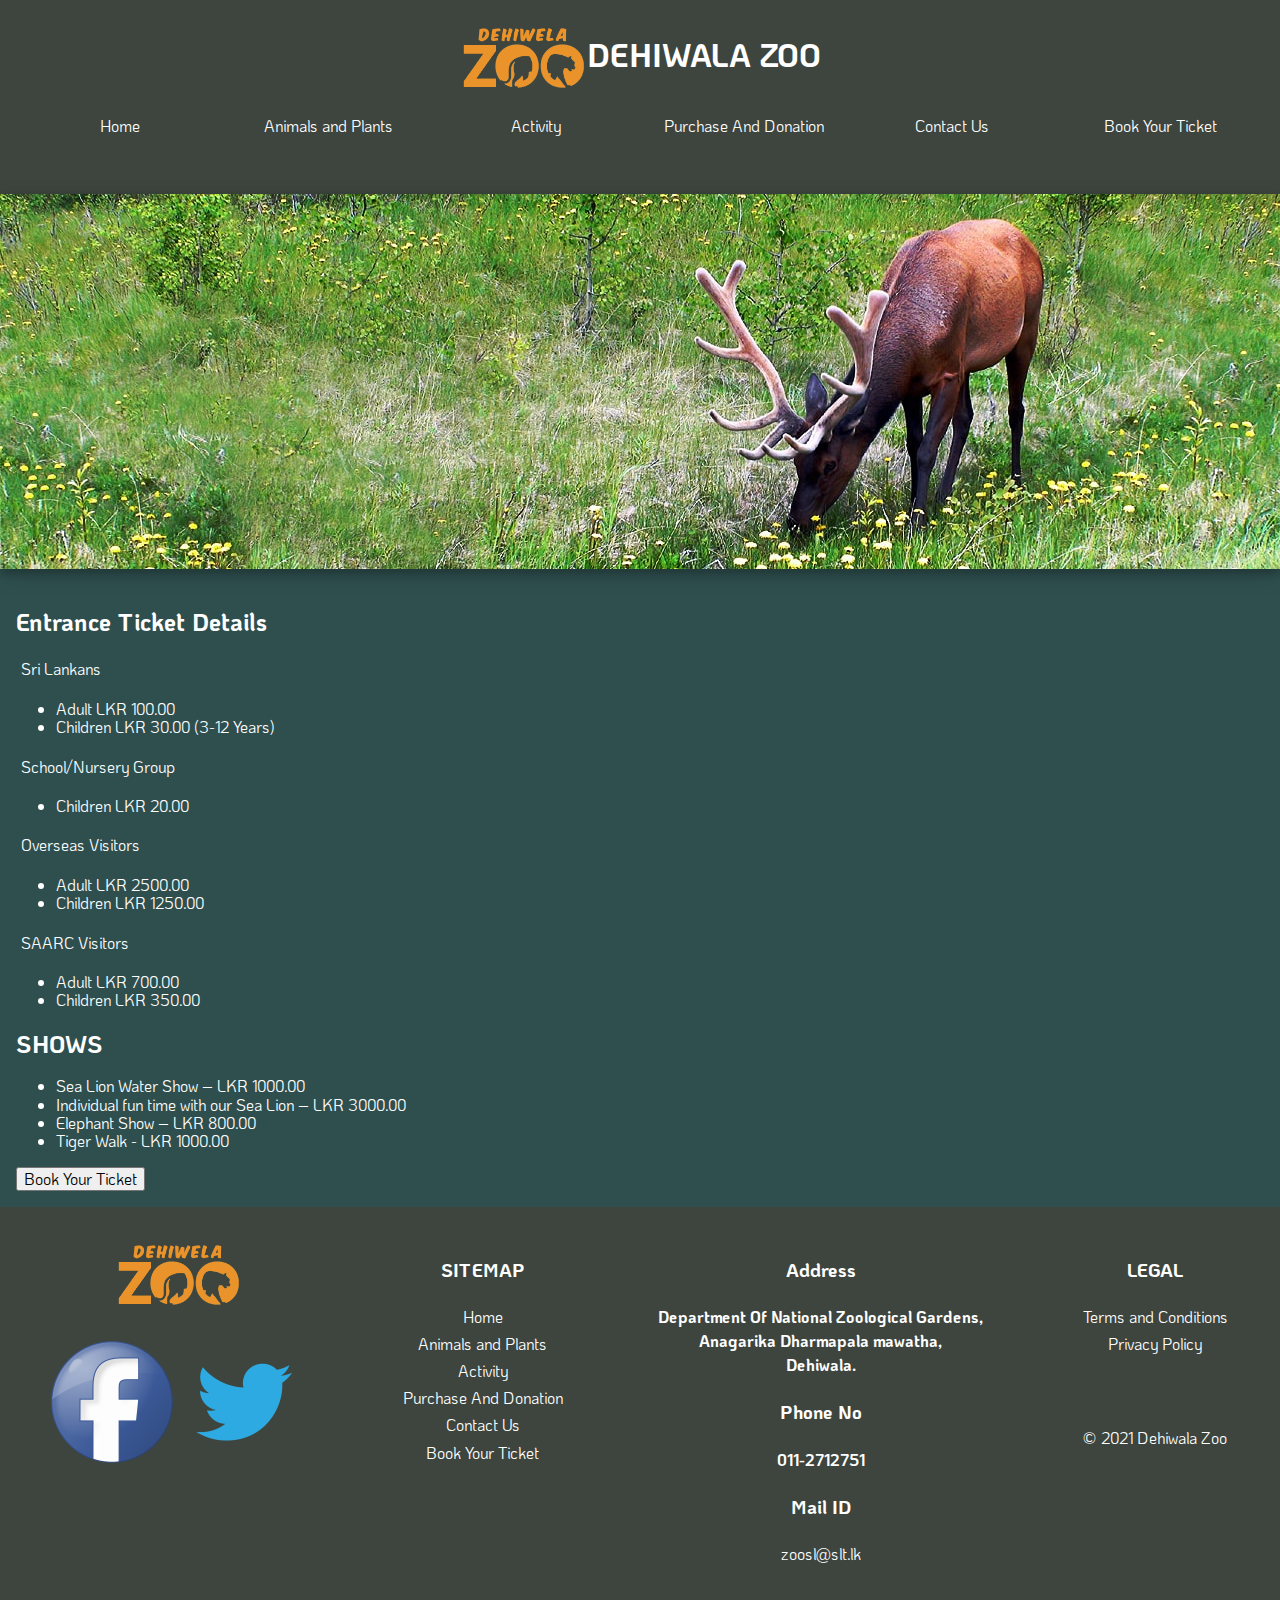
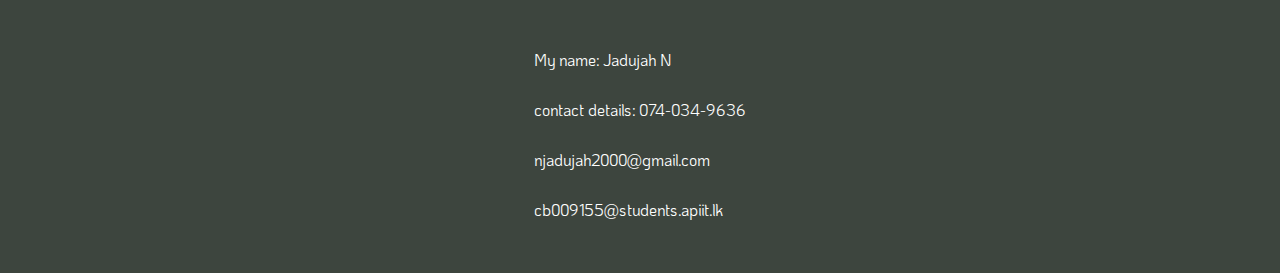
<file: ticket.html>
<!DOCTYPE html>
<html lang="en">

<head>
    <meta charset="utf-8">
    <meta name="viewport" content="width=device-width, initial-scale=1">
    <meta name="description" content="This is about Dehiwala Zoo">

    <title>Dehiwala Zoo-Book Your Tickets</title>

    <link rel="stylesheet" href="style/normalise.css">
    <link rel="stylesheet" href="style/style.css">

    <!--Favicons comes here-->
    <link rel="apple-touch-icon" sizes="180x180" href="images/apple-touch-icon.png">
    <link rel="icon" type="image/png" sizes="32x32" href="images/favicon-32x32.png">
    <link rel="icon" type="image/png" sizes="16x16" href="images/favicon-16x16.png">
    <link rel="manifest" href="images/site.webmanifest">
    <link rel="mask-icon" href="images/safari-pinned-tab.svg" color="#eb932b">
    <link rel="shortcut icon" href="images/favicon.ico">
    <meta name="msapplication-TileColor" content="#da532c">
    <meta name="msapplication-config" content="images/browserconfig.xml">
    <meta name="theme-color" content="#be7928">

    <link rel="manifest" href="manifest.json">

</head>

<body>
    <header>
        <section>
            <img src="images/logo.png" width="120" alt="dehiZooLogo">
            <h1>DEHIWALA ZOO</h1>
        </section>

        <nav id="mainNav">
            <ul>
                <li><a href="index.html">Home</a></li>
                <li><a href="animals_and_plants.html">Animals and Plants</a></li>
                <li><a href="activity.html">Activity</a></li>
                <li><a href="purchase_and_donate.html">Purchase And Donation</a></li>
                <li><a href="contact_us.html">Contact Us</a></li>
                <li><a href="ticket.html">Book Your Ticket</a></li>
            </ul>
        </nav>
    </header>
    <img id="banner" src="images/banner-book-your-ticket.jpeg" alt="banner">
    <main>
        <h2>Entrance Ticket Details</h2>
        <p>Sri Lankans</p>
        <ul>
            <li>Adult LKR 100.00</li>
            <li>Children LKR 30.00 (3-12 Years)</li>
        </ul>
        <p>School/Nursery Group</p>
        <ul>
            <li>Children LKR 20.00</li>
        </ul>
        <p>Overseas Visitors</p>
        <ul>
            <li>Adult LKR 2500.00</li>
            <li>Children LKR 1250.00</li>
        </ul>
        <p>SAARC Visitors</p>
        <ul>
            <li>Adult LKR 700.00</li>
            <li>Children LKR 350.00</li>
        </ul>
        <h2>SHOWS</h2>
        <ul>
            <li>Sea Lion Water Show – LKR 1000.00</li>
            <li>Individual fun time with our Sea Lion – LKR 3000.00</li>
            <li>Elephant Show – LKR 800.00</li>
            <li>Tiger Walk - LKR 1000.00</li>
        </ul>
        <input type="submit" name="bookyour ticket" value="Book Your Ticket">

    </main>
    <footer>
        <section>
            <img src="images/logo.png" alt="footer logo" width="100"><br><br>
            <a href="https://www.facebook.com/N.Z.G.D.S/"> <img src="images/facebookLogo.ico" alt="fb" width="50"></a>
            <a href="https://twitter.com/dehiwalazoo?lang=en"><img src="images/twitterLogo.ico" alt="twitter"
                    width="50"></a>
        </section>
        <section>
            <nav id="sitemap">
                <h3>SITEMAP</h3>
                <ul>
                    <li><a href="index.html">Home</a></li>
                    <li><a href="animals_and_plants.html">Animals and Plants</a></li>
                    <li><a href="activity.html">Activity</a></li>
                    <li><a href="purchase_and_donate.html">Purchase And Donation</a></li>
                    <li><a href="contact_us.html">Contact Us</a></li>
                    <li><a href="ticket.html">Book Your Ticket</a></li>
                </ul>
            </nav>
        </section>
        <section>
            <h3>Address</h3>
            <h4>Department Of National Zoological Gardens,<br>
                Anagarika Dharmapala mawatha,<br>
                Dehiwala.</h4>
            <h3>Phone No</h3>
            <h4>011-2712751</h4>
            <h3>Mail ID</h3><a href="mailto:zoosl@slt.lk">zoosl@slt.lk</a>
        </section>
        <section>
            <h3>LEGAL</h3>
            <a href="#">Terms and Conditions</a><br>
            <a href="#">Privacy Policy</a><br><br><br>
            <p>&copy; 2021 Dehiwala Zoo</p>
        </section>
        <section>
            <p>My name: Jadujah N</p>
            <p>contact details: 074-034-9636</p>
            <p>njadujah2000@gmail.com</p>
            <p>cb009155@students.apiit.lk</p>
        </section>

    </footer>
</body>
</file>
<file: style/style.css>
@import url('https://fonts.googleapis.com/css2?family=KoHo:wght@200&display=swap');

body{
    margin:0;
    background-color:darkslategray;
    /* font-family:Arial, Helvetica, sans-serif; */
    color:white;
    font-family: 'KoHo', sans-serif;
}

header section{
    justify-content: center;
    align-items: center;
    font-weight: bold;
}

header,footer{
    background:#3d453e;
    padding:1em;
    color:white;
    text-align: center;
}

#mainNav{
    position:sticky;
}

#mainNav ul{
    list-style-type:none;
    padding:0;
    margin:0;
    display:flex;
    flex-flow:row wrap;
}
#mainNav li{
    flex-grow:3;
    width: .1em;
    
}

#mainNav a{
    display: block;
    padding: 1em;
}

#mainNav a,footer a{
    text-decoration: none;
    color:white;
    line-height: 1.7;
    min-height:50px;

}
#sitemap ul{
    list-style-type:none;
    padding:0;
    margin:0;
}
/*
.box{
    min-width:240px;
    max-width:1200px;
    widows:100%;
    margin:0 auto;
}
*/

main{
    padding:1em;
    margin:0;
}

#banner{
    width:100%;
    height:auto;
    margin-left: 0;
    margin-right: 0;
    max-width: 100%;
}
footer{
    display:flex ;
    flex-flow:row wrap;
    padding: 0;
}
footer section{
    line-height:1.5;
    padding: 30px;
    margin:0 auto;
}
header section{
    display:flex;
    flex-flow:row wrap;
}
#mainNav a:hover{
    background-color: white;
    color:#3d453e;
}
footer a:hover{
    text-decoration:underline;
}
#home{
    display:flex;
    flex-flow:row wrap;
    justify-content:center;
}
.homebox{
    margin:.1em .1em;
    width:calc(100% - .3em);
    border:2px solid #687469;
    padding:1em;
    box-sizing:border-box;
    background-color:darkslategray;
    color:white;
}
.homebox, #animalplant section{
    text-align:left;
    display:flex;
    padding:5px;   
    align-items:center; 
    padding:4px;
}
img,iframe{
    
    background-size: contain;
    box-shadow: 0 4px 8px 0 rgba(0, 0, 0, 0.2), 0 6px 20px 0 rgba(0, 0, 0, 0.19);
    height:auto;
    margin-left: 0;
    margin-right: 0;
    max-width: 100%;
}

header img, footer img {
    box-shadow: none;
    width:8em
}

p {
    text-align: justify;
  text-justify: inter-word;
  padding: 5px;

}

#activity section{
    margin:8em .2em;
    width:calc(40% - .4em);
    padding:2em;
    background-color:rgba(255,224,179, 0.2);
    text-align: center;
    display: block;
    margin-left: auto;
    margin-right: auto 
}
#activity h1{
    text-align: center;
}
#purchase section{
    margin:3em .2em;
    width:calc(30% - .1em);
    padding:1em;
    background-color:rgba(255,224,179, 0.2);
    text-align: center;
    display: block;
}
#purchase{
    display: flex;
}
#bl section{
    border-top: 1px dotted;
}
.p{
    text-decoration: none ;
    color:white;   
    border: .8em solid none;
    margin:.1em; 
    height:auto;
    max-width: 100%;
    
}
#v{
    display:flex;
    float:right;
}
#activity{
    color:#dacfc7;
}
#purchase{
    float:inline-start;
    overflow: auto;
}
#animalplant img,table img{
    width:15em;
}

table,th,td{
    border:2px solid white;
}
</file>
<file: style/sealion_dark.css>
@import url('https://fonts.googleapis.com/css2?family=KoHo:wght@200&display=swap');

body{
    margin:0;
    background-color:rgb(30, 34, 34);
    /* font-family:Arial, Helvetica, sans-serif; */
    color:darkgoldenrod;
    font-family: 'KoHo', sans-serif;
}

header section{
    justify-content: center;
    align-items: center;
    font-weight: bold;
}

p {
    text-align: justify;
  text-justify: inter-word;
}

header,footer{
    background:#212221;
    padding:1em;
    color:#eb932b;
    text-align: center;
}

#mainNav{
    position:sticky;
}

#mainNav ul{
    list-style-type:none;
    padding:0;
    margin:0;
    display:flex;
    flex-flow:row wrap;
}
#mainNav li{
    flex-grow:3;
    width: 3px;
}

#mainNav a{
    display: block;
    padding: 15px;
}

#mainNav a,footer a{
    text-decoration: none;
    color:#eb932b;
    line-height: 1.7;
    min-height:50px;

}
#sitemap ul{
    list-style-type:none;
    padding:0;
    margin:0;
}
/*
.box{
    min-width:240px;
    max-width:1200px;
    widows:100%;
    margin:0 auto;
}
*/

main{
    padding:1em;
    margin:0;
}

#banner{
    width:100%;
    height:auto;
    margin-left: 0;
    margin-right: 0;
    max-width: 100%;
}
footer{
    display:flex ;
    flex-flow:row wrap;
    padding: 0;
}
footer section{
    line-height:1.5;
    padding: 30px;
    margin:0 auto;
}
header section{
    display:flex;
    flex-flow:row wrap;
}
#mainNav a:hover{
    background-color: #020202;
    color:#3d453e;
}
footer a:hover{
    text-decoration:underline;
}
img{
    
    background-size: contain;
    box-shadow: 0 4px 8px 0 rgba(0, 0, 0, 0.2), 0 6px 20px 0 rgba(0, 0, 0, 0.19);
    height:auto;
    margin-left: 0;
    margin-right: 0;
    max-width: 100%;
}
header img, footer img {
    box-shadow: none;
}
p {
    text-align: justify;
  text-justify: inter-word;
  padding: 5px;
}

#v{
    display:grid;
    float:right;
}
.p{
    text-decoration: none ;
    color:white;   
    border: .1em solid none; 
    margin:1em;
    height:auto;
    max-width: 100%;
    padding:2em;
}
#sealioneee img{
    width:100%;
}
#sealioneee section {
    display:flex;
    border:3em;
}
#v a:hover{
    background-color: white;
    color:black;
}


body{
    color:darkgoldenrod;
    animation-name: example;
    animation-duration: 4s;
}

@keyframes example {
  0%   {color:rgb(187, 142, 84);}
  25%  {color: rgb(146, 98, 36);}
  50%  {color:rgb(212, 137, 38);}
  100% {color: rgb(100, 58, 2);}
}
</file>
<file: style/sealion_light.css>
@import url('https://fonts.googleapis.com/css2?family=KoHo:wght@200&display=swap');

body{
    margin:0;
    background-color:rgb(114, 128, 128);
    /* font-family:Arial, Helvetica, sans-serif; */
    color:rgb(0, 0, 0);
    font-family: 'KoHo', sans-serif;
    
}

header section{
    justify-content: center;
    align-items: center;
    font-weight: bold;
}

header,footer{
    background:#a2a5a2;
    padding:1em;
    color:#000000;
    text-align: center;
}

#mainNav{
    position:sticky;
}

p {
    text-align: justify;
  text-justify: inter-word;
}

#mainNav ul{
    list-style-type:none;
    padding:0;
    margin:0;
    display:flex;
    flex-flow:row wrap;
}
#mainNav li{
    flex-grow:3;
    width: 3px;
}

#mainNav a{
    display: block;
    padding: 1em;
}

#mainNav a,footer a{
    text-decoration: none;
    color:#000000;
    line-height: 1.7;
    min-height:50px;

}
#sitemap ul{
    list-style-type:none;
    padding:0;
    margin:0;
}
/*
.box{
    min-width:240px;
    max-width:1200px;
    widows:100%;
    margin:0 auto;
}
*/

main{
    padding:1em;
    margin:0;
}

#banner{
    width:100%;
    height:auto;
    margin-left: 0;
    margin-right: 0;
    max-width: 100%;
}
footer{
    display:flex ;
    flex-flow:row wrap;
    padding: 0;
}
footer section{
    line-height:1.5;
    padding: 30px;
    margin:0 auto;
}
header section{
    display:flex;
    flex-flow:row wrap;
}
#mainNav a:hover{
    background-color: #eb932b;
    color:#3d453e;
}
footer a:hover{
    text-decoration:underline;
}
img {
    
    background-size: contain;
    box-shadow: 0 4px 8px 0 rgba(0, 0, 0, 0.2), 0 6px 20px 0 rgba(0, 0, 0, 0.19);
    height:auto;
    margin-left: 0;
    margin-right: 0;
    max-width: 100%;
    
}
header img, footer img {
    box-shadow: none;
}
p {
    text-align: justify;
  text-justify: inter-word;
  padding: 5px;
}

#v{
    display:flex;
    float:right;
}
.p{
    text-decoration: none ;
    color:black;   
    border: .1em solid none; 
    margin:1em;
    height:auto;
    max-width: 100%;
    padding:2em;
}
#sealioneee img{
    width:100em;
}

#v a:hover{
    background-color: white;
    color:black;
}

body{

    background-color: rgb(114, 128, 128);
    animation-name: example;
    animation-duration: 4s;
}

@keyframes example {
  0%   {background-color:rgb(132, 138, 138);}
  25%  {background-color: rgb(76, 168, 168);}
  50%  {background-color:rgb(37, 112, 112);}
  100% {background-color: rgb(4, 54, 54);}
}
</file>
<file: style/normalise.css>
/*! normalize.css v8.0.1 | MIT License | github.com/necolas/normalize.css */

/* Document
   ========================================================================== */

/**
 * 1. Correct the line height in all browsers.
 * 2. Prevent adjustments of font size after orientation changes in iOS.
 */

 html {
    line-height: 1.15; /* 1 */
    -webkit-text-size-adjust: 100%; /* 2 */
  }
  
  /* Sections
     ========================================================================== */
  
  /**
   * Remove the margin in all browsers.
   */
  
  body {
    margin: 0;
  }
  
  /**
   * Render the `main` element consistently in IE.
   */
  
  main {
    display: block;
  }
  
  /**
   * Correct the font size and margin on `h1` elements within `section` and
   * `article` contexts in Chrome, Firefox, and Safari.
   */
  
  h1 {
    font-size: 2em;
    margin: 0.67em 0;
  }
  
  /* Grouping content
     ========================================================================== */
  
  /**
   * 1. Add the correct box sizing in Firefox.
   * 2. Show the overflow in Edge and IE.
   */
  
  hr {
    box-sizing: content-box; /* 1 */
    height: 0; /* 1 */
    overflow: visible; /* 2 */
  }
  
  /**
   * 1. Correct the inheritance and scaling of font size in all browsers.
   * 2. Correct the odd `em` font sizing in all browsers.
   */
  
  pre {
    font-family: monospace, monospace; /* 1 */
    font-size: 1em; /* 2 */
  }
  
  /* Text-level semantics
     ========================================================================== */
  
  /**
   * Remove the gray background on active links in IE 10.
   */
  
  a {
    background-color: transparent;
  }
  
  /**
   * 1. Remove the bottom border in Chrome 57-
   * 2. Add the correct text decoration in Chrome, Edge, IE, Opera, and Safari.
   */
  
  abbr[title] {
    border-bottom: none; /* 1 */
    text-decoration: underline; /* 2 */
    text-decoration: underline dotted; /* 2 */
  }
  
  /**
   * Add the correct font weight in Chrome, Edge, and Safari.
   */
  
  b,
  strong {
    font-weight: bolder;
  }
  
  /**
   * 1. Correct the inheritance and scaling of font size in all browsers.
   * 2. Correct the odd `em` font sizing in all browsers.
   */
  
  code,
  kbd,
  samp {
    font-family: monospace, monospace; /* 1 */
    font-size: 1em; /* 2 */
  }
  
  /**
   * Add the correct font size in all browsers.
   */
  
  small {
    font-size: 80%;
  }
  
  /**
   * Prevent `sub` and `sup` elements from affecting the line height in
   * all browsers.
   */
  
  sub,
  sup {
    font-size: 75%;
    line-height: 0;
    position: relative;
    vertical-align: baseline;
  }
  
  sub {
    bottom: -0.25em;
  }
  
  sup {
    top: -0.5em;
  }
  
  /* Embedded content
     ========================================================================== */
  
  /**
   * Remove the border on images inside links in IE 10.
   */
  
  img {
    border-style: none;
  }
  
  /* Forms
     ========================================================================== */
  
  /**
   * 1. Change the font styles in all browsers.
   * 2. Remove the margin in Firefox and Safari.
   */
  
  button,
  input,
  optgroup,
  select,
  textarea {
    font-family: inherit; /* 1 */
    font-size: 100%; /* 1 */
    line-height: 1.15; /* 1 */
    margin: 0; /* 2 */
  }
  
  /**
   * Show the overflow in IE.
   * 1. Show the overflow in Edge.
   */
  
  button,
  input { /* 1 */
    overflow: visible;
  }
  
  /**
   * Remove the inheritance of text transform in Edge, Firefox, and IE.
   * 1. Remove the inheritance of text transform in Firefox.
   */
  
  button,
  select { /* 1 */
    text-transform: none;
  }
  
  /**
   * Correct the inability to style clickable types in iOS and Safari.
   */
  
  button,
  [type="button"],
  [type="reset"],
  [type="submit"] {
    -webkit-appearance: button;
  }
  
  /**
   * Remove the inner border and padding in Firefox.
   */
  
  button::-moz-focus-inner,
  [type="button"]::-moz-focus-inner,
  [type="reset"]::-moz-focus-inner,
  [type="submit"]::-moz-focus-inner {
    border-style: none;
    padding: 0;
  }
  
  /**
   * Restore the focus styles unset by the previous rule.
   */
  
  button:-moz-focusring,
  [type="button"]:-moz-focusring,
  [type="reset"]:-moz-focusring,
  [type="submit"]:-moz-focusring {
    outline: 1px dotted ButtonText;
  }
  
  /**
   * Correct the padding in Firefox.
   */
  
  fieldset {
    padding: 0.35em 0.75em 0.625em;
  }
  
  /**
   * 1. Correct the text wrapping in Edge and IE.
   * 2. Correct the color inheritance from `fieldset` elements in IE.
   * 3. Remove the padding so developers are not caught out when they zero out
   *    `fieldset` elements in all browsers.
   */
  
  legend {
    box-sizing: border-box; /* 1 */
    color: inherit; /* 2 */
    display: table; /* 1 */
    max-width: 100%; /* 1 */
    padding: 0; /* 3 */
    white-space: normal; /* 1 */
  }
  
  /**
   * Add the correct vertical alignment in Chrome, Firefox, and Opera.
   */
  
  progress {
    vertical-align: baseline;
  }
  
  /**
   * Remove the default vertical scrollbar in IE 10+.
   */
  
  textarea {
    overflow: auto;
  }
  
  /**
   * 1. Add the correct box sizing in IE 10.
   * 2. Remove the padding in IE 10.
   */
  
  [type="checkbox"],
  [type="radio"] {
    box-sizing: border-box; /* 1 */
    padding: 0; /* 2 */
  }
  
  /**
   * Correct the cursor style of increment and decrement buttons in Chrome.
   */
  
  [type="number"]::-webkit-inner-spin-button,
  [type="number"]::-webkit-outer-spin-button {
    height: auto;
  }
  
  /**
   * 1. Correct the odd appearance in Chrome and Safari.
   * 2. Correct the outline style in Safari.
   */
  
  [type="search"] {
    -webkit-appearance: textfield; /* 1 */
    outline-offset: -2px; /* 2 */
  }
  
  /**
   * Remove the inner padding in Chrome and Safari on macOS.
   */
  
  [type="search"]::-webkit-search-decoration {
    -webkit-appearance: none;
  }
  
  /**
   * 1. Correct the inability to style clickable types in iOS and Safari.
   * 2. Change font properties to `inherit` in Safari.
   */
  
  ::-webkit-file-upload-button {
    -webkit-appearance: button; /* 1 */
    font: inherit; /* 2 */
  }
  
  /* Interactive
     ========================================================================== */
  
  /*
   * Add the correct display in Edge, IE 10+, and Firefox.
   */
  
  details {
    display: block;
  }
  
  /*
   * Add the correct display in all browsers.
   */
  
  summary {
    display: list-item;
  }
  
  /* Misc
     ========================================================================== */
  
  /**
   * Add the correct display in IE 10+.
   */
  
  template {
    display: none;
  }
  
  /**
   * Add the correct display in IE 10.
   */
  
  [hidden] {
    display: none;
  }
</file>
